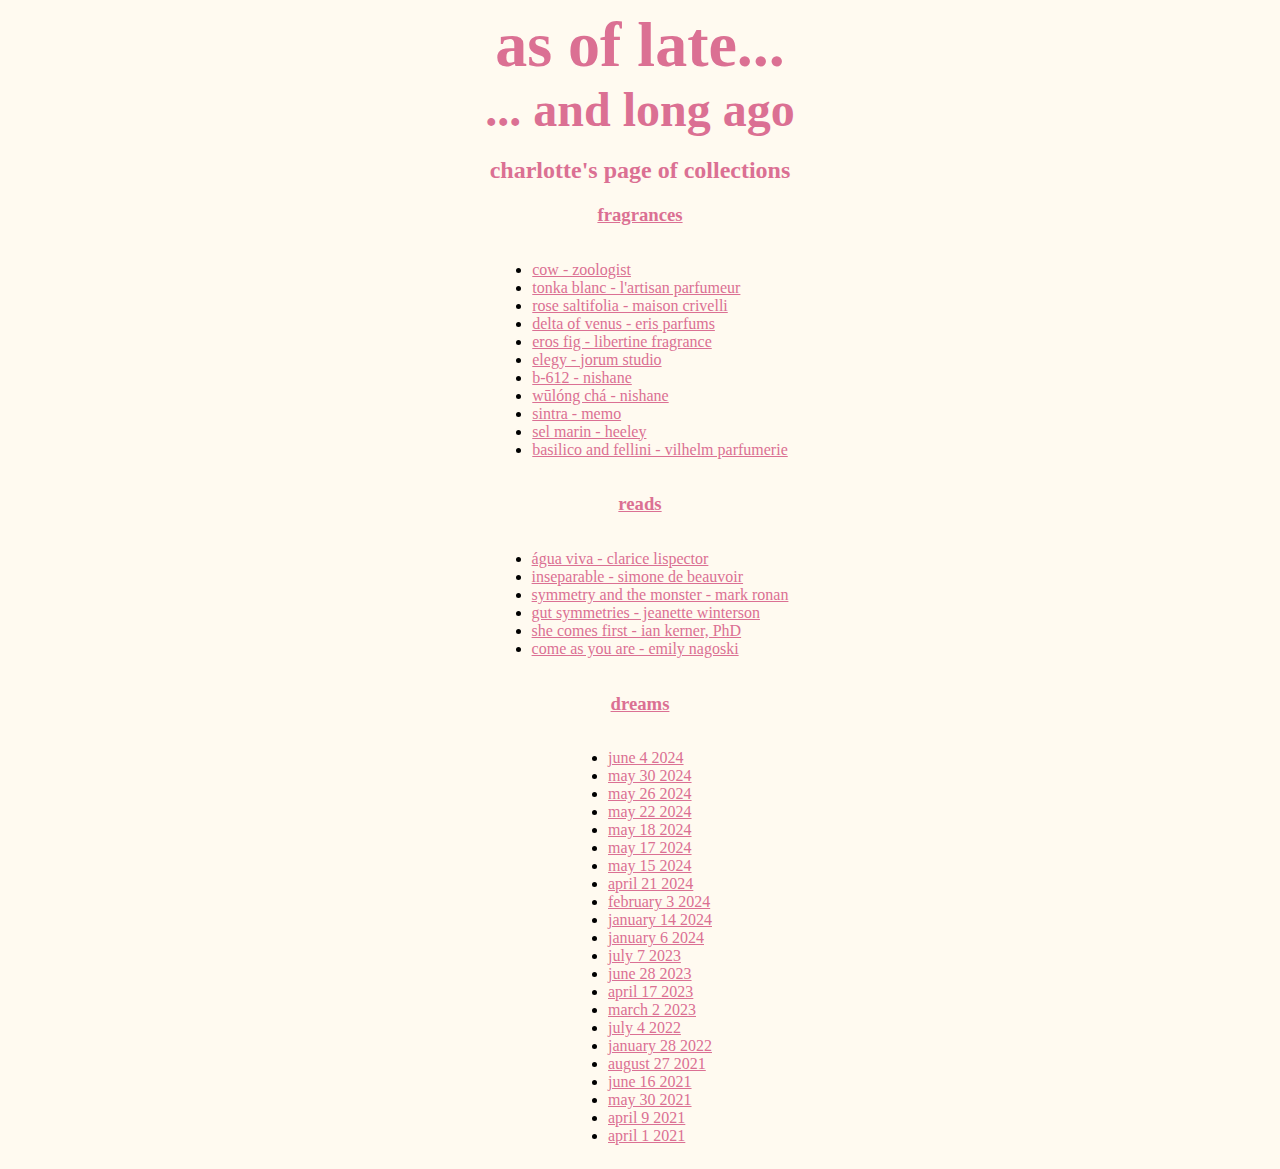
<file: index.html>
<!DOCTYPE html>

<html>
    <head>
        <title>Charlotte as of late</title>
        <link rel="stylesheet" href="charlottestyle.css">
    </head>
    <body>

        <h1>as of late...</h1>
        <h1 class="andlongago">
            ... and long ago
        </h1>
        <h2>charlotte's page of collections</h2>
        <h3><a href="char_frag.html">fragrances</a></h3>
        <div class="list-cont">
        <ul class="mylist">
            <li><a href="char_frag.html#zoologist_cow">cow - zoologist</a></li>
            <li><a href="char_frag.html#lartisanparfumeur_tb">tonka blanc - l'artisan parfumeur</a></li>
            <li><a href="char_frag.html#mcrivelli_rs">rose saltifolia - maison crivelli</a></li>
            <li><a href="char_frag.html#eris_deltaofvenus">delta of venus - eris parfums</a></li>
            <li><a href="char_frag.html#libertine_erosfig">eros fig - libertine fragrance</a></li>
            <li><a href="char_frag.html#jorum_elegy">elegy - jorum studio</a></li>
            <li><a href="char_frag.html#nishane_b612">b-612 - nishane</a></li>
            <li><a href="char_frag.html#nishane_wulongcha">wūlóng chá - nishane</a></li>
            <li><a href="char_frag.html#memo_sintra">sintra - memo</a></li>
            <li><a href="char_frag.html#heeley_selmarin">sel marin - heeley</a></li>
            <li><a href="char_frag.html#vilhelm_basilicoandfellini">basilico and fellini - vilhelm parfumerie</a></li>
        </ul>
        </div>

        <h3><a href="char_books.html">reads</a></h3>

        <div class="list-cont">
            <ul class="mylist">
                <li><a href="char_books.html#agua_viva">água viva - clarice lispector</a></li>
                <li><a href="char_books.html#inseparable">inseparable - simone de beauvoir</a></li>
                <li><a href="char_books.html#symmetry_and_the_monster">symmetry and the monster - mark ronan</a></li>
                <li><a href="char_books.html#gut_symmetries">gut symmetries - jeanette winterson</a></li>
                <li><a href="char_books.html#she_comes_first">she comes first - ian kerner, PhD</a></li>
                <li><a href="char_books.html#come_as_you_are">come as you are - emily nagoski</a></li>
            </ul>
        </div>

        <h3><a href="char_dreams.html">dreams</a></h3>

        <div class="list-cont">
            <ul class="mylist">
                <li><a href="char_dreams.html#june4_2024">june 4 2024</a></li>
                <li><a href="char_dreams.html#may30_2024">may 30 2024</a></li>
                <li><a href="char_dreams.html#may26_2024">may 26 2024</a></li>
                <li><a href="char_dreams.html#may22_2024">may 22 2024</a></li>
                <li><a href="char_dreams.html#may18_2024">may 18 2024</a></li>
                <li><a href="char_dreams.html#may17_2024">may 17 2024</a></li>
                <li><a href="char_dreams.html#may15_2024">may 15 2024</a></li>
                <li><a href="char_dreams.html#apr21_2024">april 21 2024</a></li>
                <li><a href="char_dreams.html#feb3_2024">february 3 2024</a></li>
                <li><a href="char_dreams.html#jan14_2024">january 14 2024</a></li>
                <li><a href="char_dreams.html#jan6_2024">january 6 2024</a></li>
                <li><a href="char_dreams.html#july7_2023">july 7 2023</a></li>
                <li><a href="char_dreams.html#june28_2023">june 28 2023</a></li>
                <li><a href="char_dreams.html#apr17_2023">april 17 2023</a></li>
                <li><a href="char_dreams.html#march2_2023">march 2 2023</a></li>
                <li><a href="char_dreams.html#july4_2022">july 4 2022</a></li>
                <li><a href="char_dreams.html#jan28_2022">january 28 2022</a></li>
                <li><a href="char_dreams.html#aug27_2021">august 27 2021</a></li>
                <li><a href="char_dreams.html#june16_2021">june 16 2021</a></li>
                <li><a href="char_dreams.html#may30_2021">may 30 2021</a></li>
                <li><a href="char_dreams.html#apr9_2021">april 9 2021</a></li>
                <li><a href="char_dreams.html#apr1_2021">april 1 2021</a></li>
            </ul>
        </div>

    </body>
</html>
</file>
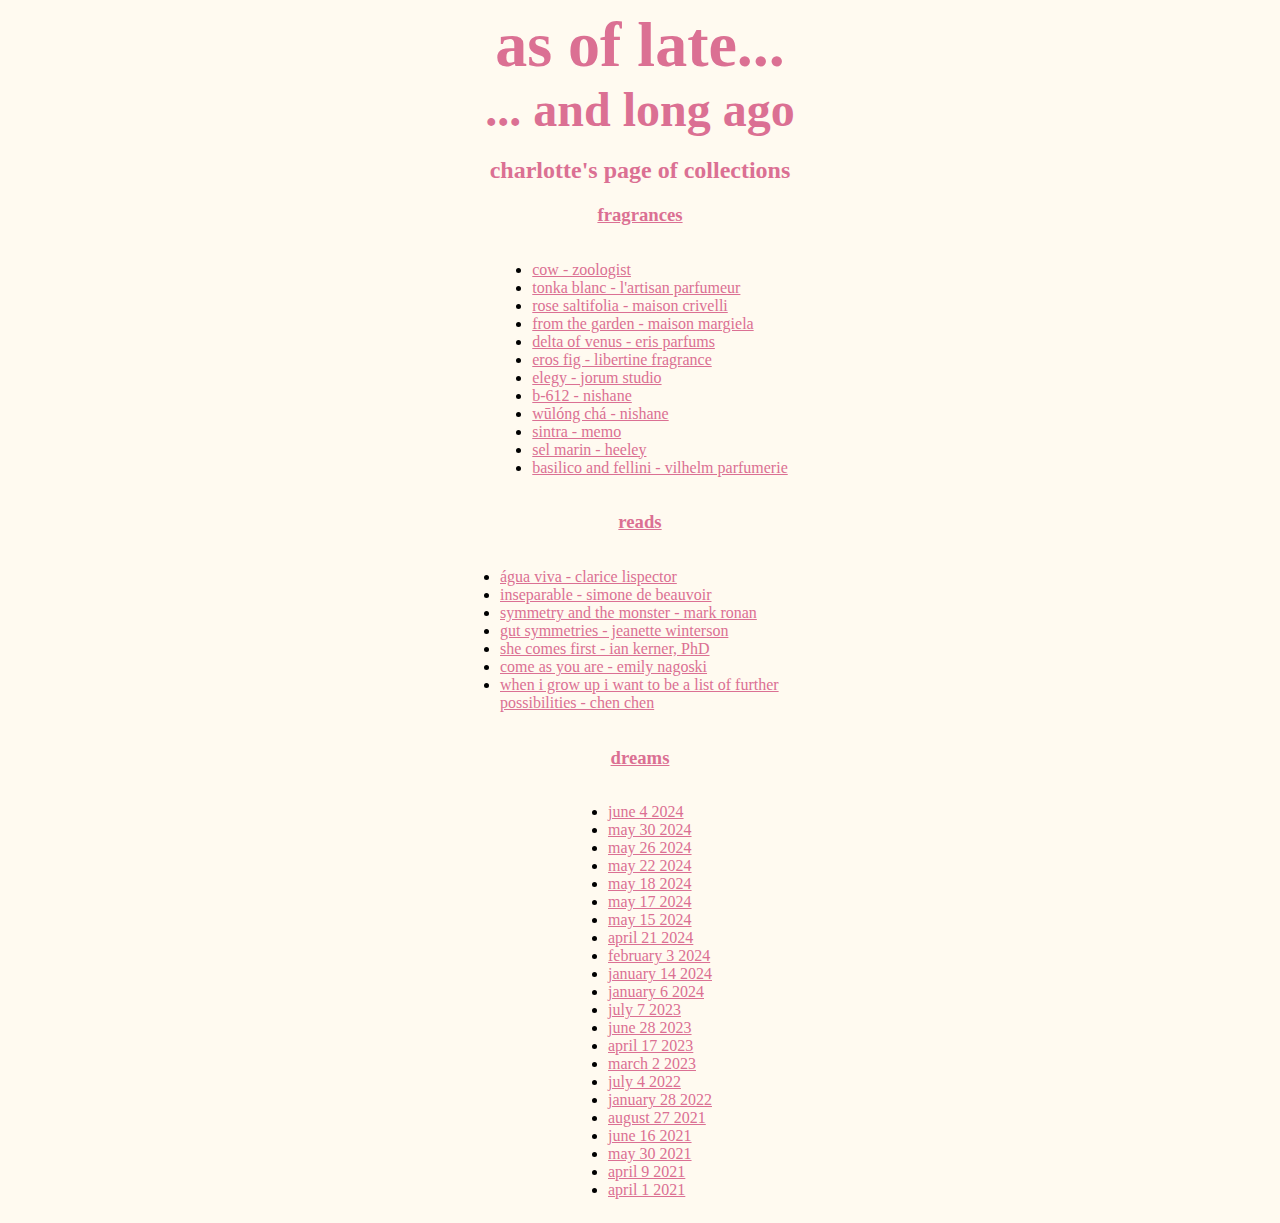
<file: char.html>
<!DOCTYPE html>

<html>
    <head>
        <title>charlotte's collections</title>
        <link rel="stylesheet" href="charlottestyle.css">
    </head>
    <body>

        <h1>as of late...</h1>
        <h1 class="andlongago">
            ... and long ago
        </h1>
        <h2>charlotte's page of collections</h2>
        <h3><a href="char_frag.html">fragrances</a></h3>
        <div class="list-cont">
        <ul class="mylist">
            <li><a href="char_frag.html#zoologist_cow">cow - zoologist</a></li>
            <li><a href="char_frag.html#lartisanparfumeur_tb">tonka blanc - l'artisan parfumeur</a></li>
            <li><a href="char_frag.html#mcrivelli_rs">rose saltifolia - maison crivelli</a></li>
            <li><a href="char_frag.html#mm_fromthegarden">from the garden - maison margiela</a></li>
            <li><a href="char_frag.html#eris_deltaofvenus">delta of venus - eris parfums</a></li>
            <li><a href="char_frag.html#libertine_erosfig">eros fig - libertine fragrance</a></li>
            <li><a href="char_frag.html#jorum_elegy">elegy - jorum studio</a></li>
            <li><a href="char_frag.html#nishane_b612">b-612 - nishane</a></li>
            <li><a href="char_frag.html#nishane_wulongcha">wūlóng chá - nishane</a></li>
            <li><a href="char_frag.html#memo_sintra">sintra - memo</a></li>
            <li><a href="char_frag.html#heeley_selmarin">sel marin - heeley</a></li>
            <li><a href="char_frag.html#vilhelm_basilicoandfellini">basilico and fellini - vilhelm parfumerie</a></li>
        </ul>
        </div>

        <h3><a href="char_books.html">reads</a></h3>

        <div class="list-cont">
            <ul class="mylist">
                <li><a href="char_books.html#agua_viva">água viva - clarice lispector</a></li>
                <li><a href="char_books.html#inseparable">inseparable - simone de beauvoir</a></li>
                <li><a href="char_books.html#symmetry_and_the_monster">symmetry and the monster - mark ronan</a></li>
                <li><a href="char_books.html#gut_symmetries">gut symmetries - jeanette winterson</a></li>
                <li><a href="char_books.html#she_comes_first">she comes first - ian kerner, PhD</a></li>
                <li><a href="char_books.html#come_as_you_are">come as you are - emily nagoski</a></li>
                <li><a href="char_books.html#when_i_grow_up">when i grow up i want to be a list of further possibilities - chen chen</a></li>
            </ul>
        </div>

        <h3><a href="char_dreams.html">dreams</a></h3>

        <div class="list-cont">
            <ul class="mylist">
                <li><a href="char_dreams.html#june4_2024">june 4 2024</a></li>
                <li><a href="char_dreams.html#may30_2024">may 30 2024</a></li>
                <li><a href="char_dreams.html#may26_2024">may 26 2024</a></li>
                <li><a href="char_dreams.html#may22_2024">may 22 2024</a></li>
                <li><a href="char_dreams.html#may18_2024">may 18 2024</a></li>
                <li><a href="char_dreams.html#may17_2024">may 17 2024</a></li>
                <li><a href="char_dreams.html#may15_2024">may 15 2024</a></li>
                <li><a href="char_dreams.html#apr21_2024">april 21 2024</a></li>
                <li><a href="char_dreams.html#feb3_2024">february 3 2024</a></li>
                <li><a href="char_dreams.html#jan14_2024">january 14 2024</a></li>
                <li><a href="char_dreams.html#jan6_2024">january 6 2024</a></li>
                <li><a href="char_dreams.html#july7_2023">july 7 2023</a></li>
                <li><a href="char_dreams.html#june28_2023">june 28 2023</a></li>
                <li><a href="char_dreams.html#apr17_2023">april 17 2023</a></li>
                <li><a href="char_dreams.html#march2_2023">march 2 2023</a></li>
                <li><a href="char_dreams.html#july4_2022">july 4 2022</a></li>
                <li><a href="char_dreams.html#jan28_2022">january 28 2022</a></li>
                <li><a href="char_dreams.html#aug27_2021">august 27 2021</a></li>
                <li><a href="char_dreams.html#june16_2021">june 16 2021</a></li>
                <li><a href="char_dreams.html#may30_2021">may 30 2021</a></li>
                <li><a href="char_dreams.html#apr9_2021">april 9 2021</a></li>
                <li><a href="char_dreams.html#apr1_2021">april 1 2021</a></li>
            </ul>
        </div>

    </body>
</html>
</file>
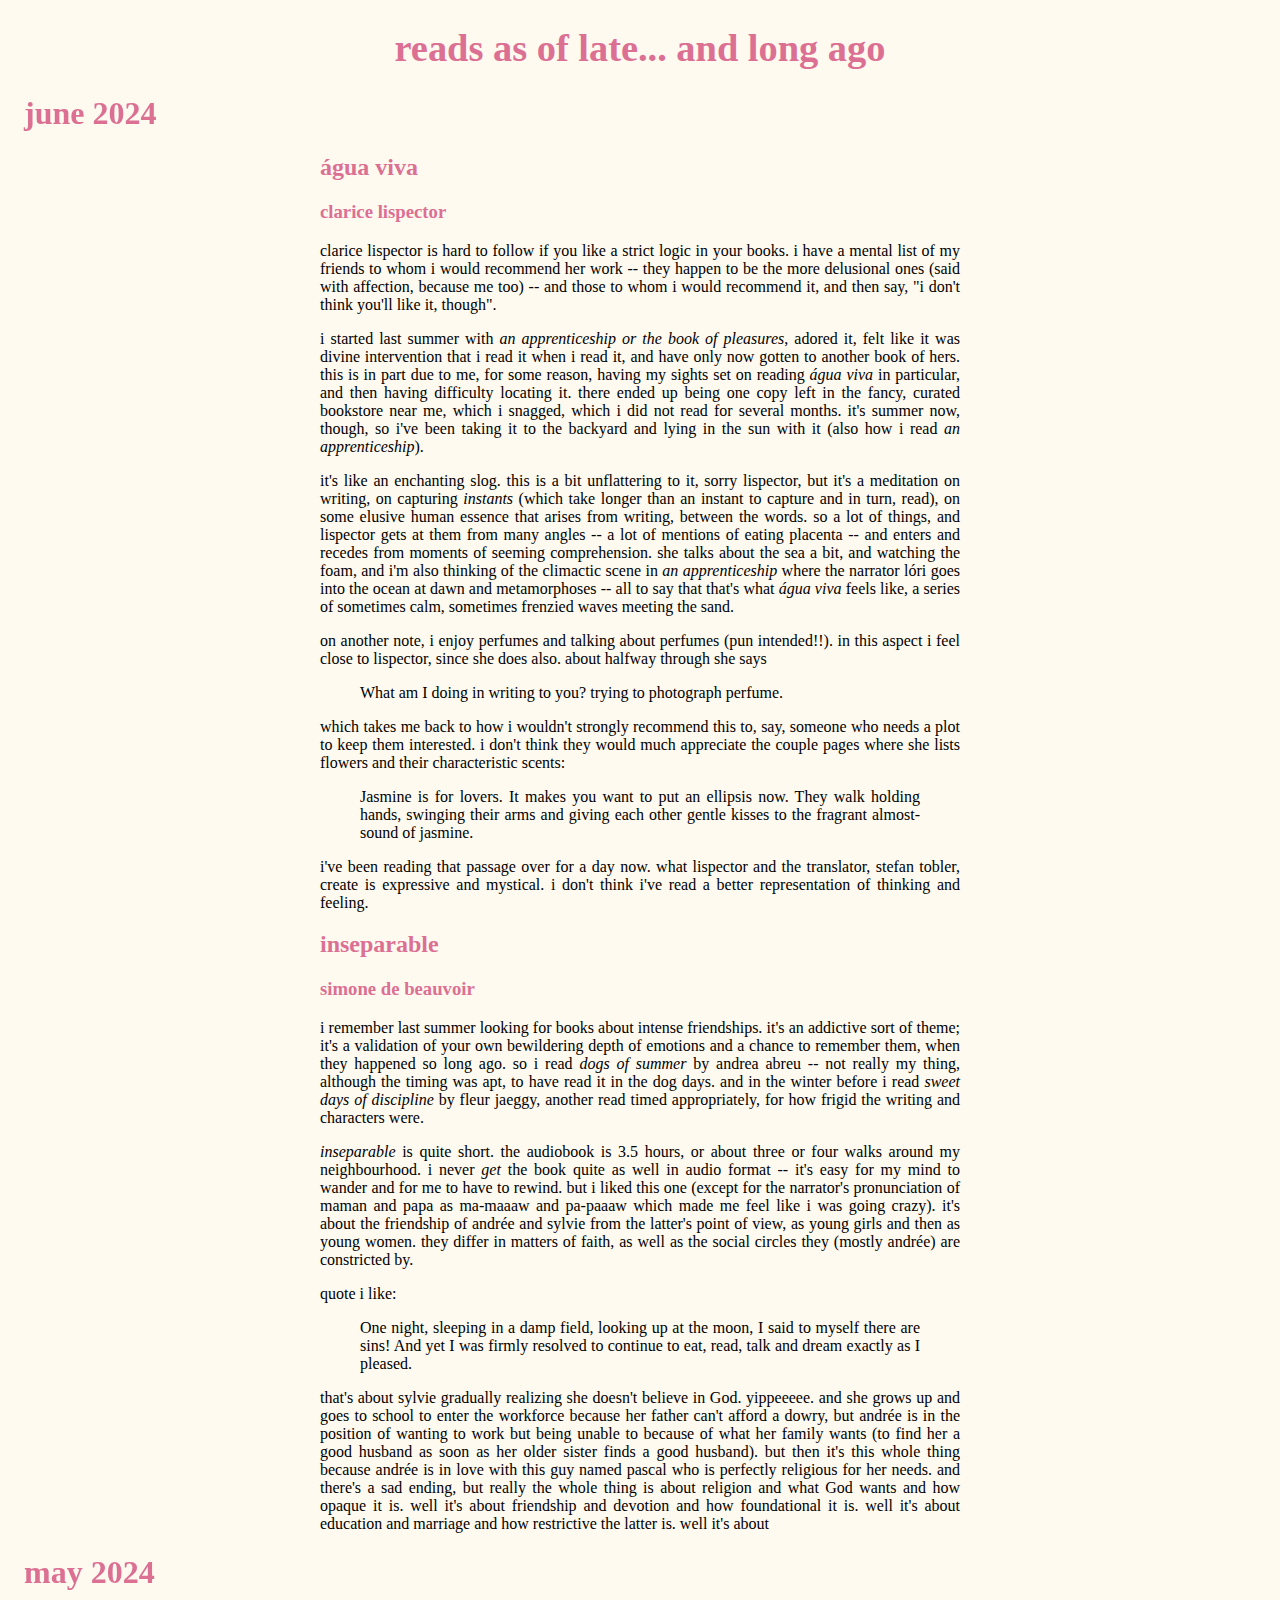
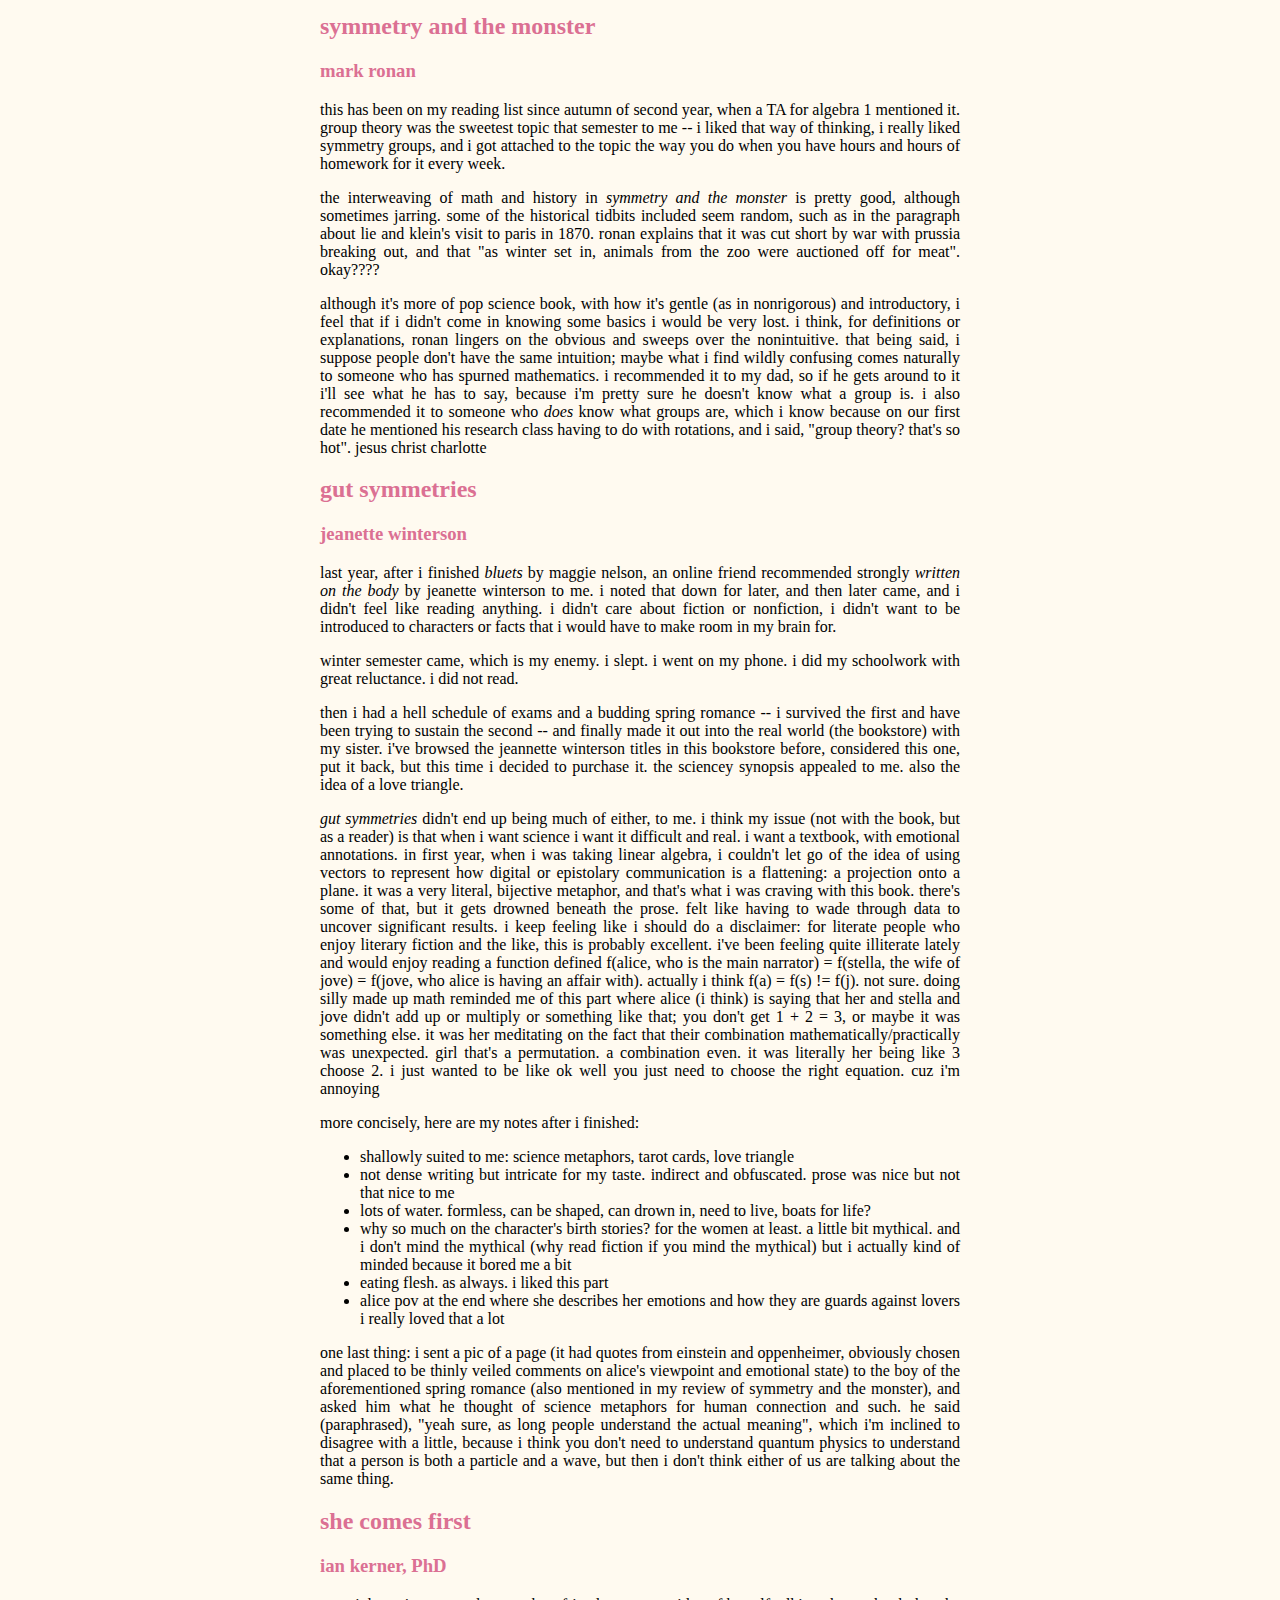
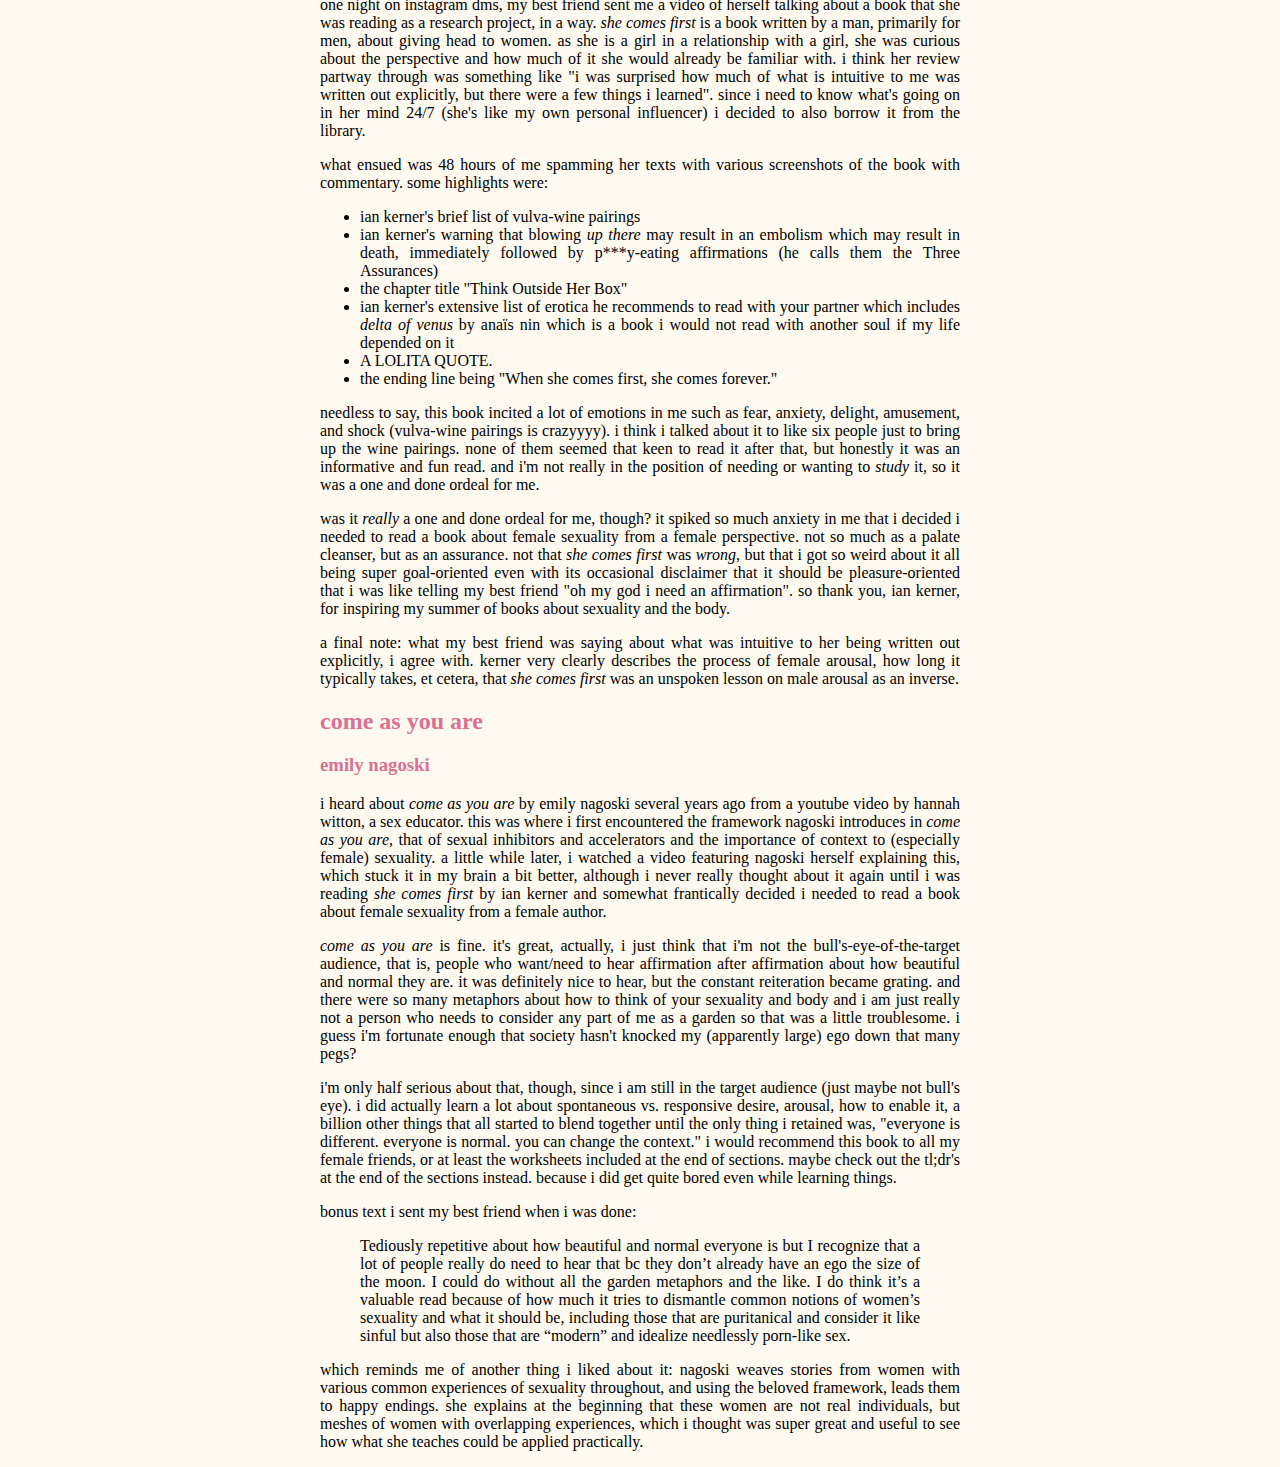
<file: char_books.html>
<!DOCTYPE html>
<html lang="en">
  <head>
    <meta charset="utf-8">
    <title>Char's reads as of late</title>
    <link rel="stylesheet" href="char_review.css">
  </head>
</html>

<div class="page_header">
    <h1><a href="index.html"> reads as of late... and long ago</a></h1>
</div>

<div class="content">
<header class="header">
    <h1>june 2024</h1>
</header>

<div id="agua_viva" class="review">
    <h2 class="title">água viva</h2>
    <h3 class="author">clarice lispector</h3>
    <p>clarice lispector is hard to follow if you like a strict logic in your books. i have a mental list of my friends to whom i would recommend her work -- they happen to be the more delusional ones (said with affection, because me too) -- and those to whom i would recommend it, and then say, "i don't think you'll like it, though".</p>
    <p>i started last summer with <i>an apprenticeship or the book of pleasures</i>, adored it, felt like it was divine intervention that i read it when i read it, and have only now gotten to another book of hers. this is in part due to me, for some reason, having my sights set on reading <i>água viva</i> in particular, and then having difficulty locating it. there ended up being one copy left in the fancy, curated bookstore near me, which i snagged, which i did not read for several months. it's summer now, though, so i've been taking it to the backyard and lying in the sun with it (also how i read <i>an apprenticeship</i>).</p>
    <p>it's like an enchanting slog. this is a bit unflattering to it, sorry lispector, but it's a meditation on writing, on capturing <i>instants</i> (which take longer than an instant to capture and in turn, read), on some elusive human essence that arises from writing, between the words. so a lot of things, and lispector gets at them from many angles -- a lot of mentions of eating placenta -- and enters and recedes from moments of seeming comprehension. she talks about the sea a bit, and watching the foam, and i'm also thinking of the climactic scene in <i>an apprenticeship</i> where the narrator lóri goes into the ocean at dawn and metamorphoses -- all to say that that's what <i>água viva</i> feels like, a series of sometimes calm, sometimes frenzied waves meeting the sand.</p>

    <p>on another note, i enjoy perfumes and talking about perfumes (pun intended!!). in this aspect i feel close to lispector, since she does also. about halfway through she says <blockquote>What am I doing in writing to you? trying to photograph perfume.</blockquote> which takes me back to how i wouldn't strongly recommend this to, say, someone who needs a plot to keep them interested. i don't think they would much appreciate the couple pages where she lists flowers and their characteristic scents:
    <blockquote>Jasmine is for lovers. It makes you want to put an ellipsis now. They walk holding hands, swinging their arms and giving each other gentle kisses to the fragrant almost-sound of jasmine.</blockquote>
    i've been reading that passage over for a day now. what lispector and the translator, stefan tobler, create is expressive and mystical. i don't think i've read a better representation of thinking and feeling. 
</p>
</div>

<div id="inseparable" class="review">
    <h2 class="title">inseparable</h2>
    <h3 class="author">simone de beauvoir</h3>
    <p>i remember last summer looking for books about intense friendships. it's an addictive sort of theme; it's a validation of your own bewildering depth of emotions and a chance to remember them, when they happened so long ago. so i read <i>dogs of summer</i> by andrea abreu -- not really my thing, although the timing was apt, to have read it in the dog days. and in the winter before i read <i>sweet days of discipline</i> by fleur jaeggy, another read timed appropriately, for how frigid the writing and characters were.</p>
    <p><i>inseparable</i> is quite short. the audiobook is 3.5 hours, or about three or four walks around my neighbourhood. i never <i>get</i> the book quite as well in audio format -- it's easy for my mind to wander and for me to have to rewind. but i liked this one (except for the narrator's pronunciation of maman and papa as ma-maaaw and pa-paaaw which made me feel like i was going crazy). it's about the friendship of andrée and sylvie from the latter's point of view, as young girls and then as young women. they differ in matters of faith, as well as the social circles they (mostly andrée) are constricted by.</p>
    <p>quote i like:
        <blockquote>One night, sleeping in a damp field, looking up at the moon, I said to myself there are sins! And yet I was firmly resolved to continue to eat, read, talk and dream exactly as I pleased.</blockquote>
    that's about sylvie gradually realizing she doesn't believe in God. yippeeeee. and she grows up and goes to school to enter the workforce because her father can't afford a dowry, but andrée is in the position of wanting to work but being unable to because of what her family wants (to find her a good husband as soon as her older sister finds a good husband). but then it's this whole thing because andrée is in love with this guy named pascal who is perfectly religious for her needs. and there's a sad ending, but really the whole thing is about religion and what God wants and how opaque it is. well it's about friendship and devotion and how foundational it is. well it's about education and marriage and how restrictive the latter is. well it's about
    </p>
</div>

</div>

<div class="content">
<header class="header">
    <h1>may 2024</h1>
</header>

<div id="symmetry_and_the_monster" class="review">
    <h2 class="title">symmetry and the monster</h2>
    <h3 class="author">mark ronan</h3>
    <p>this has been on my reading list since autumn of second year, when a TA for algebra 1 mentioned it. group theory was the sweetest topic that semester to me -- i liked that way of thinking, i really liked symmetry groups, and i got attached to the topic the way you do when you have hours and hours of homework for it every week.
    </p>
    
    <p>
    the interweaving of math and history in <i>symmetry and the monster</i> is pretty good, although sometimes jarring. some of the historical tidbits included seem random, such as in the paragraph about lie and klein's visit to paris in 1870. ronan explains that it was cut short by war with prussia breaking out, and that "as winter set in, animals from the zoo were auctioned off for meat". okay???? 
    </p>
    
    <p>
    although it's more of pop science book, with how it's gentle (as in nonrigorous) and introductory, i feel that if i didn't come in knowing some basics i would be very lost. i think, for definitions or explanations, ronan lingers on the obvious and sweeps over the nonintuitive. that being said, i suppose people don't have the same intuition; maybe what i find wildly confusing comes naturally to someone who has spurned mathematics. i recommended it to my dad, so if he gets around to it i'll see what he has to say, because i'm pretty sure he doesn't know what a group is. i also recommended it to someone who <i>does</i> know what groups are, which i know because on our first date he mentioned his research class having to do with rotations, and i said, "group theory? that's so hot". jesus christ charlotte
    </p>
</div>

<div id="gut_symmetries" class="review">
    <h2 class="title">gut symmetries</h2>
    <h3 class="author">jeanette winterson</h3>
    <p>last year, after i finished <i>bluets</i> by maggie nelson, an online friend recommended strongly <i>written on the body</i> by jeanette winterson to me. i noted that down for later, and then later came, and i didn't feel like reading anything. i didn't care about fiction or nonfiction, i didn't want to be introduced to characters or facts that i would have to make room in my brain for.</p>

    <p>winter semester came, which is my enemy. i slept. i went on my phone. i did my schoolwork with great reluctance. i did not read.</p>

    <p>then i had a hell schedule of exams and a budding spring romance -- i survived the first and have been trying to sustain the second -- and finally made it out into the real world (the bookstore) with my sister. i've browsed the jeannette winterson titles in this bookstore before, considered this one, put it back, but this time i decided to purchase it. the sciencey synopsis appealed to me. also the idea of a love triangle.</p>

    <p><i>gut symmetries</i> didn't end up being much of either, to me. i think my issue (not with the book, but as a reader) is that when i want science i want it difficult and real. i want a textbook, with emotional annotations. in first year, when i was taking linear algebra, i couldn't let go of the idea of using vectors to represent how digital or epistolary communication is a flattening: a projection onto a plane. it was a very literal, bijective metaphor, and that's what i was craving with this book. there's some of that, but it gets drowned beneath the prose. felt like having to wade through data to uncover significant results. i keep feeling like i should do a disclaimer: for literate people who enjoy literary fiction and the like, this is probably excellent. i've been feeling quite illiterate lately and would enjoy reading a function defined f(alice, who is the main narrator) = f(stella, the wife of jove) = f(jove, who alice is having an affair with). actually i think f(a) = f(s) != f(j). not sure. doing silly made up math reminded me of this part where alice (i think) is saying that her and stella and jove didn't add up or multiply or something like that; you don't get 1 + 2 = 3, or maybe it was something else. it was her meditating on the fact that their combination mathematically/practically was unexpected. girl that's a permutation. a combination even. it was literally her being like 3 choose 2. i just wanted to be like ok well you just need to choose the right equation. cuz i'm annoying</p>

    <p>more concisely, here are my notes after i finished:</p>
    <ul>
        <li>shallowly suited to me: science metaphors, tarot cards, love triangle</li>
        <li>not dense writing but intricate for my taste. indirect and obfuscated. prose was nice but not that nice to me</li>
        <li>lots of water. formless, can be shaped, can drown in, need to live, boats for life?</li>
        <li>why so much on the character's birth stories? for the women at least. a little bit mythical. and i don't mind the mythical (why read fiction if you mind the mythical) but i actually kind of minded because it bored me a bit</li>
        <li>eating flesh. as always. i liked this part</li>
        <li>alice pov at the end where she describes her emotions and how they are guards against lovers i really loved that a lot</li>
    </ul>

    <p>one last thing: i sent a pic of a page (it had quotes from einstein and oppenheimer, obviously chosen and placed to be thinly veiled comments on alice's viewpoint and emotional state) to the boy of the aforementioned spring romance (also mentioned in my review of symmetry and the monster), and asked him what he thought of science metaphors for human connection and such. he said (paraphrased), "yeah sure, as long people understand the actual meaning", which i'm inclined to disagree with a little, because i think you don't need to understand quantum physics to understand that a person is both a particle and a wave, but then i don't think either of us are talking about the same thing.</p>

</div>


<div id="she_comes_first" class="review">
    <h2 class="title">she comes first</h2>
    <h3 class="author">ian kerner, PhD</h3>
    <p>one night on instagram dms, my best friend sent me a video of herself talking about a book that she was reading as a research project, in a way. <i>she comes first</i> is a book written by a man, primarily for men, about giving head to women. as she is a girl in a relationship with a girl, she was curious about the perspective and how much of it she would already be familiar with. i think her review partway through was something like "i was surprised how much of what is intuitive to me was written out explicitly, but there were a few things i learned". since i need to know what's going on in her mind 24/7 (she's like my own personal influencer) i decided to also borrow it from the library.</p>
    <p>what ensued was 48 hours of me spamming her texts with various screenshots of the book with commentary. some highlights were:
        <ul>
            <li>ian kerner's brief list of vulva-wine pairings</li>
            <li>ian kerner's warning that blowing <i>up there</i> may result in an embolism which may result in death, immediately followed by p***y-eating affirmations (he calls them the Three Assurances)</li>
            <li>the chapter title "Think Outside Her Box"</li>
            <li>ian kerner's extensive list of erotica he recommends to read with your partner which includes <i>delta of venus</i> by anaïs nin which is a book i would not read with another soul if my life depended on it</li>
            <li>A LOLITA QUOTE.</li>
            <li>the ending line being "When she comes first, she comes forever."</li>
        </ul>
    needless to say, this book incited a lot of emotions in me such as fear, anxiety, delight, amusement, and shock (vulva-wine pairings is crazyyyy). i think i talked about it to like six people just to bring up the wine pairings. none of them seemed that keen to read it after that, but honestly it was an informative and fun read. and i'm not really in the position of needing or wanting to <i>study</i> it, so it was a one and done ordeal for me.
    </p>
    <p>was it <i>really</i> a one and done ordeal for me, though? it spiked so much anxiety in me that i decided i needed to read a book about female sexuality from a female perspective. not so much as a palate cleanser, but as an assurance. not that <i>she comes first</i> was <i>wrong</i>, but that i got so weird about it all being super goal-oriented even with its occasional disclaimer that it should be pleasure-oriented that i was like telling my best friend "oh my god i need an affirmation". so thank you, ian kerner, for inspiring my summer of books about sexuality and the body. 
    </p>
    <p>a final note: what my best friend was saying about what was intuitive to her being written out explicitly, i agree with. kerner very clearly describes the process of female arousal, how long it typically takes, et cetera, that <i>she comes first</i> was an unspoken lesson on male arousal as an inverse.</p>

<div id="come_as_you_are" class="review">
    <h2 class="title">come as you are</h2>
    <h3 class="author">emily nagoski</h3>
    <p>i heard about <i>come as you are</i> by emily nagoski several years ago from a youtube video by hannah witton, a sex educator. this was where i first encountered the framework nagoski introduces in <i>come as you are</i>, that of sexual inhibitors and accelerators and the importance of context to (especially female) sexuality. a little while later, i watched a video featuring nagoski herself explaining this, which stuck it in my brain a bit better, although i never really thought about it again until i was reading <i>she comes first</i> by ian kerner and somewhat frantically decided i needed to read a book about female sexuality from a female author.</p>
    <p><i>come as you are</i> is fine. it's great, actually, i just think that i'm not the bull's-eye-of-the-target audience, that is, people who want/need to hear affirmation after affirmation about how beautiful and normal they are. it was definitely nice to hear, but the constant reiteration became grating. and there were so many metaphors about how to think of your sexuality and body and i am just really not a person who needs to consider any part of me as a garden so that was a little troublesome. i guess i'm fortunate enough that society hasn't knocked my (apparently large) ego down that many pegs?</p>
    <p>i'm only half serious about that, though, since i am still in the target audience (just maybe not bull's eye). i did actually learn a lot about spontaneous vs. responsive desire, arousal, how to enable it, a billion other things that all started to blend together until the only thing i retained was, "everyone is different. everyone is normal. you can change the context." i would recommend this book to all my female friends, or at least the worksheets included at the end of sections. maybe check out the tl;dr's at the end of the sections instead. because i did get quite bored even while learning things.</p>
    <p>bonus text i sent my best friend when i was done:
        <blockquote>Tediously repetitive about how beautiful and normal everyone is but I recognize that a lot of people really do need to hear that bc they don’t already have an ego the size of the moon. I could do without all the garden metaphors and the like. I do think it’s a valuable read because of how much it tries to dismantle common notions of women’s sexuality and what it should be, including those that are puritanical and consider it like sinful but also those that are “modern” and idealize needlessly porn-like sex.</blockquote>
   which reminds me of another thing i liked about it: nagoski weaves stories from women with various common experiences of sexuality throughout, and using the beloved framework, leads them to happy endings. she explains at the beginning that these women are not real individuals, but meshes of women with overlapping experiences, which i thought was super great and useful to see how what she teaches could be applied practically.</p>
</div>

</div>
</file>
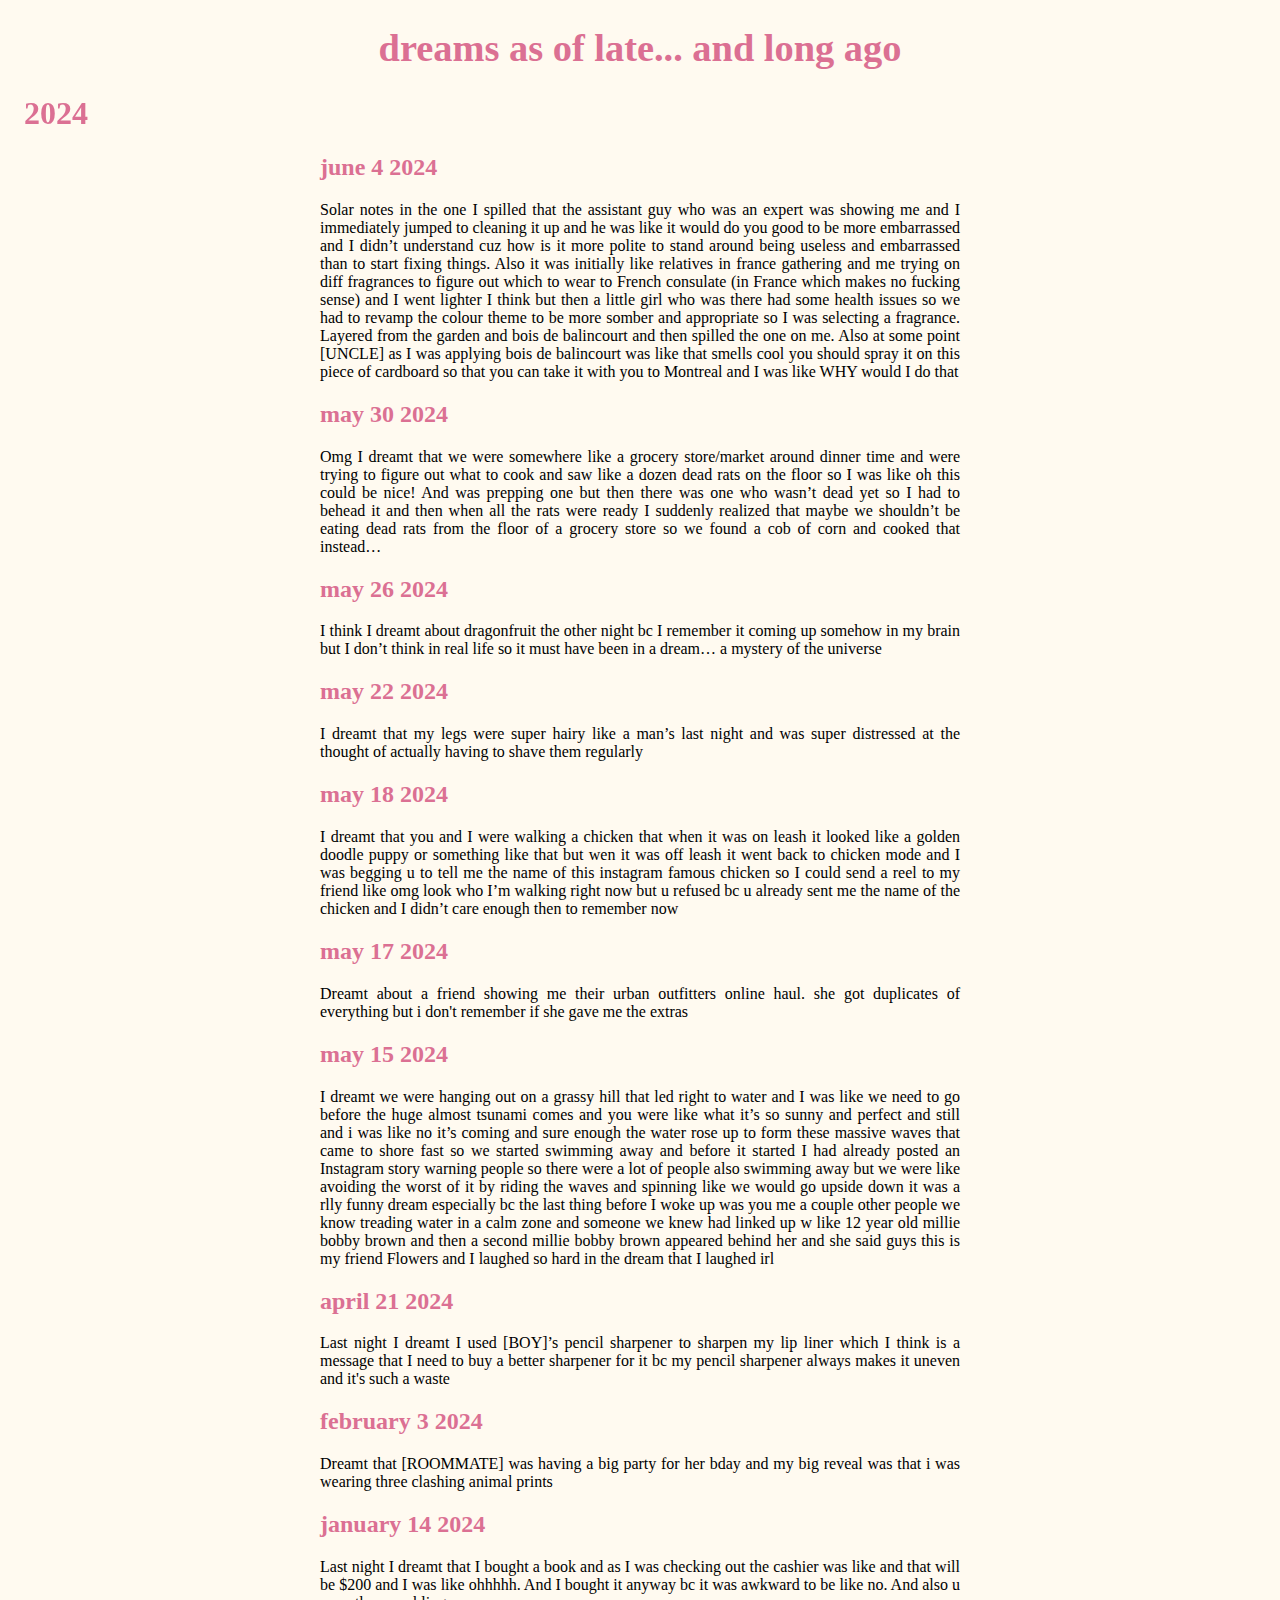
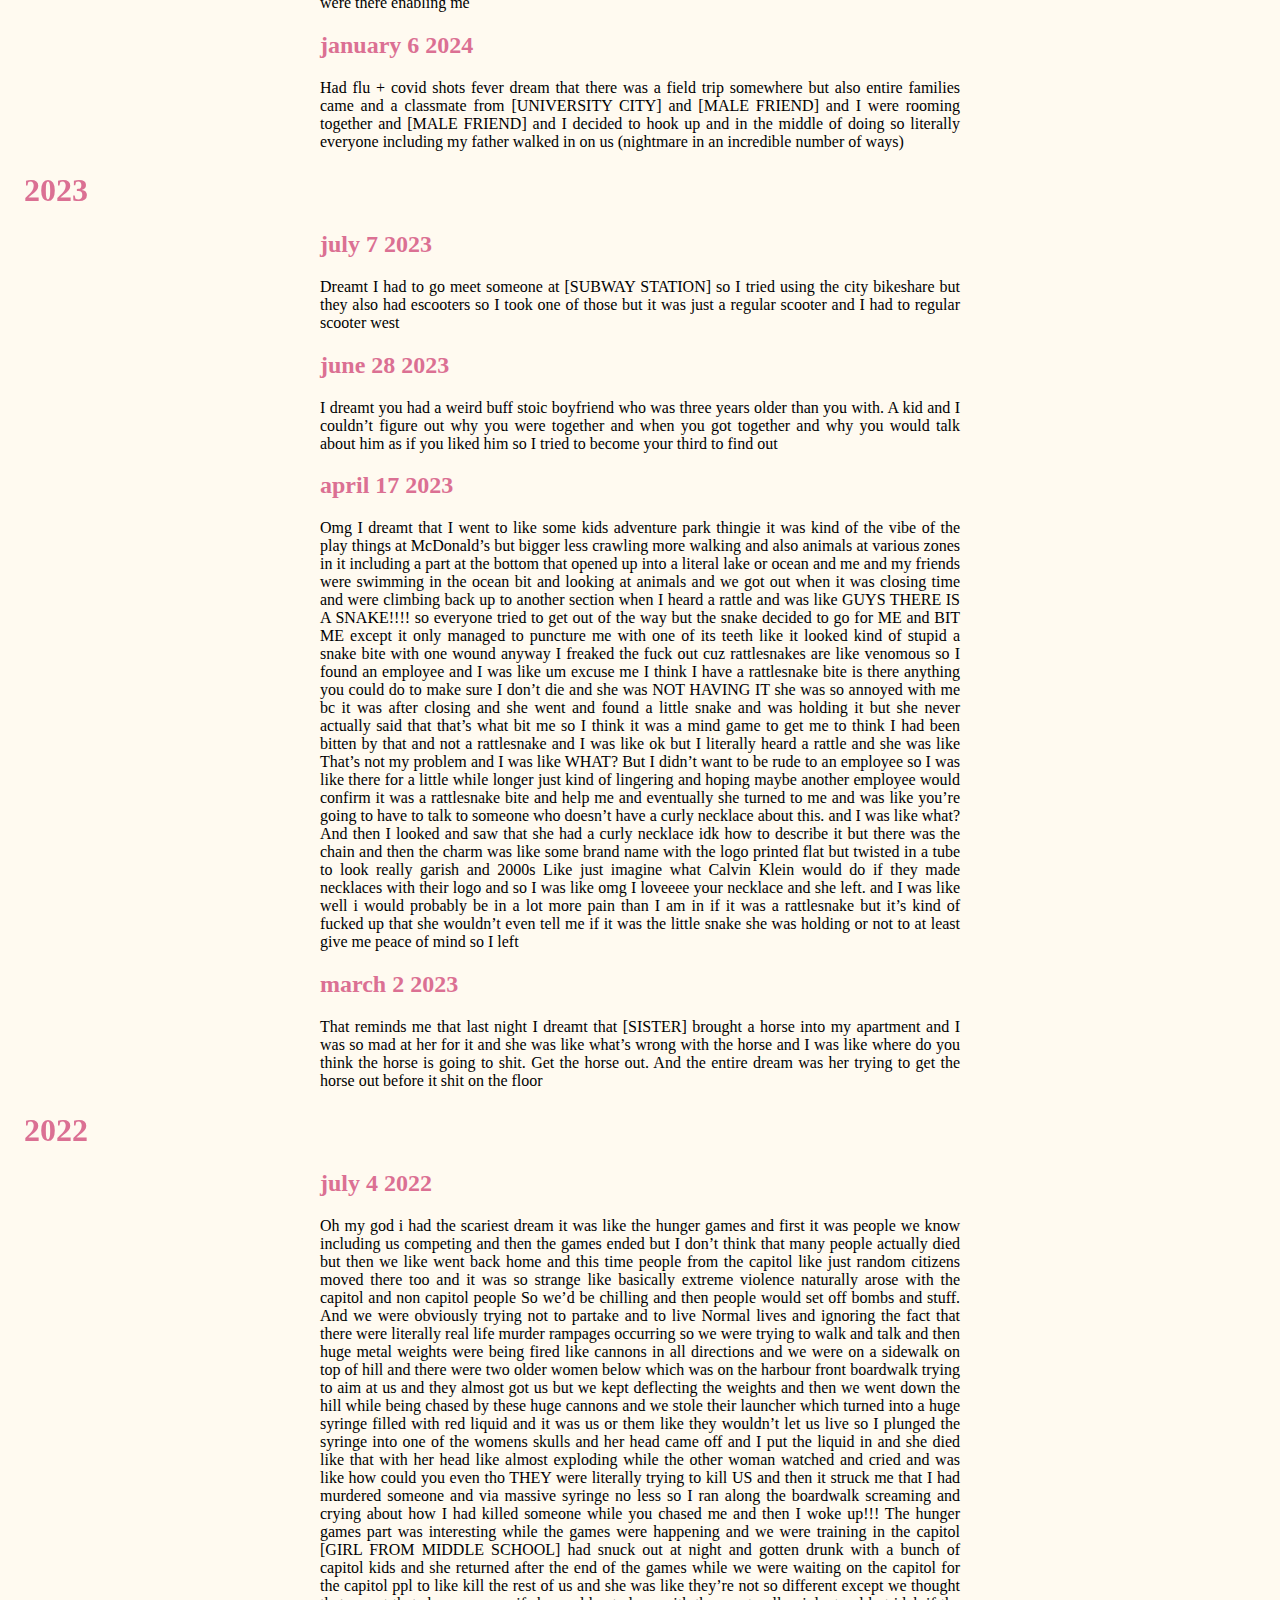
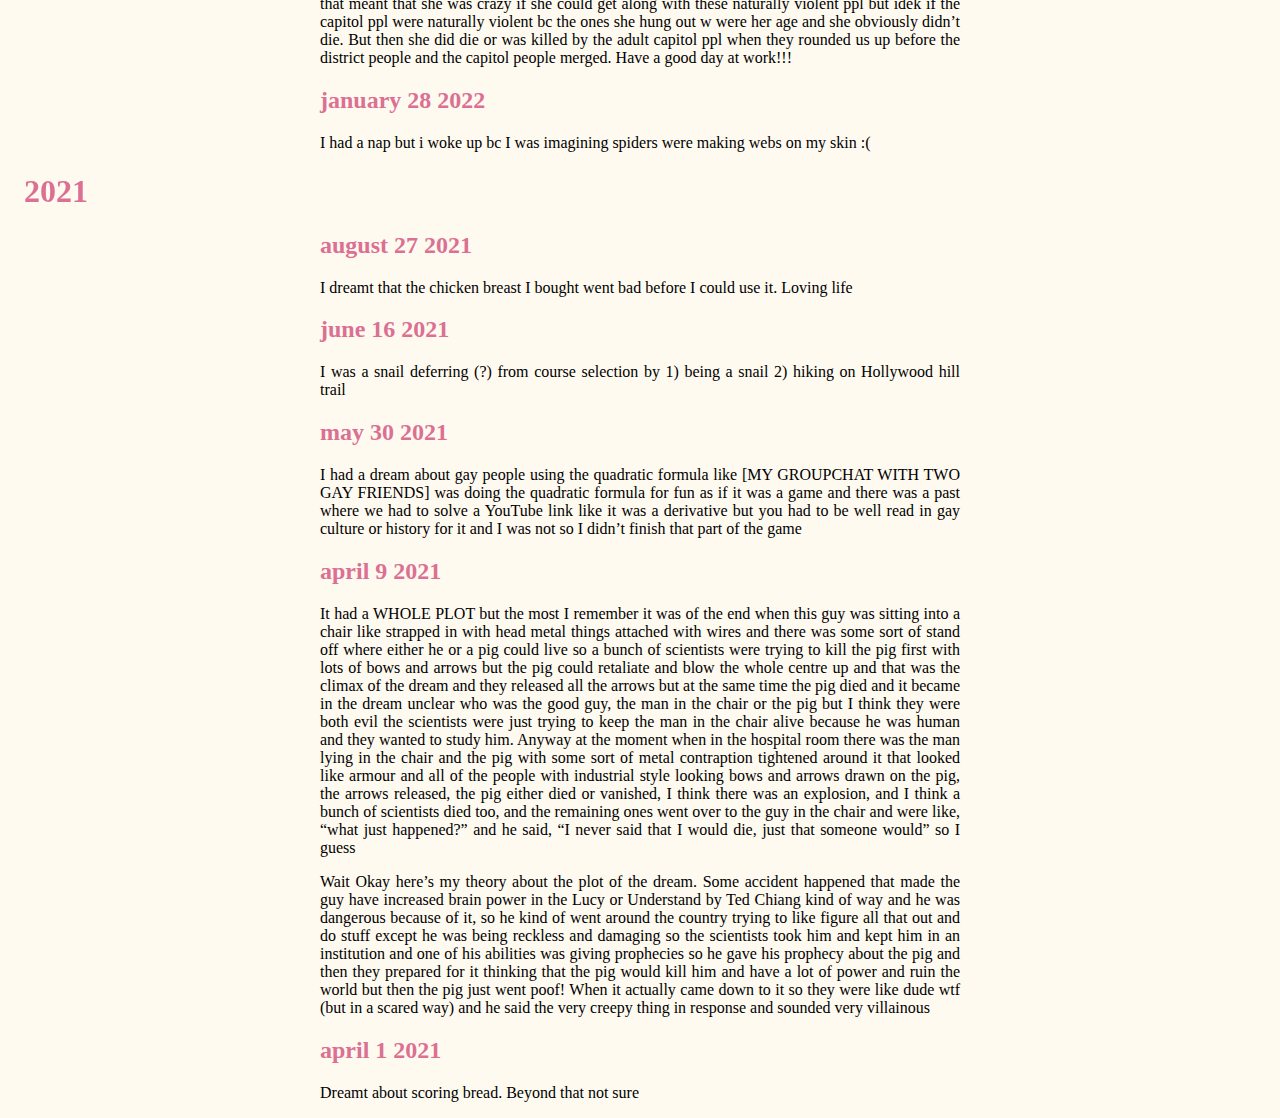
<file: char_dreams.html>
<!DOCTYPE html>
<html lang="en">
  <head>
    <meta charset="utf-8">
    <title>Char's dreams as of late</title>
    <link rel="stylesheet" href="char_review.css">
  </head>
</html>

<div class="page_header">
    <h1><a href="index.html">dreams as of late... and long ago</a></h1>
</div>

<div class="content">
    <header class="header">
        <h1>2024</h1>
    </header>

    <div id="june4_2024" class="review">
        <h2 class="title">june 4 2024</h2>
        <p>Solar notes in the one I spilled that the assistant guy who was an expert was showing me and I immediately jumped to cleaning it up and he was like it would do you good to be more embarrassed and I didn’t understand cuz how is it more polite to stand around being useless and embarrassed than to start fixing things. Also it was initially like relatives in france gathering and me trying on diff fragrances to figure out which to wear to French consulate (in France which makes no fucking sense) and I went lighter I think but then a little girl who was there had some health issues so we had to revamp the colour theme to be more somber and appropriate so I was selecting a fragrance. Layered from the garden and bois de balincourt and then spilled the one on me. Also at some point [UNCLE] as I was applying bois de balincourt was like that smells cool you should spray it on this piece of cardboard so that you can take it with you to Montreal and I was like WHY would I do that</p>


    </div>

    <div id="may30_2024" class="review">
        <h2 class="title">may 30 2024</h2>
        <p>Omg I dreamt that we were somewhere like a grocery store/market around dinner time and were trying to figure out what to cook and saw like a dozen dead rats on the floor so I was like oh this could be nice! And was prepping one but then there was one who wasn’t dead yet so I had to behead it and then when all the rats were ready I suddenly realized that maybe we shouldn’t be eating dead rats from the floor of a grocery store so we found a cob of corn and cooked that instead…</p>
    </div>

    <div id="may26_2024" class="review">
        <h2 class="title">may 26 2024</h2>
        <p>I think I dreamt about dragonfruit the other night bc I remember it coming up somehow in my brain but I don’t think in real life so it must have been in a dream… a mystery of the universe </p>
    </div>

    <div id="may22_2024" class="review">
        <h2 class="title">may 22 2024</h2>
        <p>I dreamt that my legs were super hairy like a man’s last night and was super distressed at the thought of actually having to shave them regularly </p>
    </div>

    <div id="may18_2024" class="review">
        <h2 class="title">may 18 2024</h2>
        <p>I dreamt that you and I were walking a chicken that when it was on leash it looked like a golden doodle puppy or something like that but wen it was off leash it went back to chicken mode and I was begging u to tell me the name of this instagram famous chicken so I could send a reel to my friend like omg look who I’m walking right now but u refused bc u already sent me the name of the chicken and I didn’t care enough then to remember now </p>
    </div>

    <div id="may17_2024" class="review">
        <h2 class="title">may 17 2024</h2>
        <p>Dreamt about a friend showing me their urban outfitters online haul. she got duplicates of everything but i don't remember if she gave me the extras</p>
    </div>

    <div id="may15_2024" class="review">
        <h2 class="title">may 15 2024</h2>
        <p>I dreamt we were hanging out on a grassy hill that led right to water and I was like we need to go before the huge almost tsunami comes and you were like what it’s so sunny and perfect and still and i was like no it’s coming and sure enough the water rose up to form these massive waves that came to shore fast so we started swimming away and before it started I had already posted an Instagram story warning people so there were a lot of people also swimming away but we were like avoiding the worst of it by riding the waves and spinning like we would go upside down it was a rlly funny dream especially bc the last thing before I woke up was you me a couple other people we know treading water in a calm zone and someone we knew had linked up w like 12 year old millie bobby brown and then a second millie bobby brown appeared behind her and she said guys this is my friend Flowers and I laughed so hard in the dream that I laughed irl</p>
    </div>

    <div id="apr21_2024" class="review">
        <h2 class="title">april 21 2024</h2>
        <p>Last night I dreamt I used [BOY]’s pencil sharpener to sharpen my lip liner which I think is a message that I need to buy a better sharpener for it bc my pencil sharpener always makes it uneven and it's such a waste</p>
    </div>

    <div id="feb3_2024" class="review">
        <h2 class="title">february 3 2024</h2>
        <p>Dreamt that [ROOMMATE] was having a big party for her bday and my big reveal was that i was wearing three clashing animal prints</p>
    </div>

    <div id="jan14_2024" class="review">
        <h2 class="title">january 14 2024</h2>
        <p>Last night I dreamt that I bought a book and as I was checking out the cashier was like and that will be $200 and I was like ohhhhh. And I bought it anyway bc it was awkward to be like no. And also u were there enabling me</p>
    </div>

    <div id="jan6_2024" class="review">
        <h2 class="title">january 6 2024</h2>
        <p>Had flu + covid shots fever dream that there was a field trip somewhere but also entire families came and a classmate from [UNIVERSITY CITY] and [MALE FRIEND] and I were rooming together and [MALE FRIEND] and I decided to hook up and in the middle of doing so literally everyone including my father walked in on us (nightmare in an incredible number of ways)</p>
    </div>
</div>


<div class="content">
    <header class="header">
        <h1>2023</h1>
    </header>

    <div id="july7_2023" class="review">
        <h2 class="title">july 7 2023</h2>
        <p>Dreamt I had to go meet someone at [SUBWAY STATION] so I tried using the city bikeshare but they also had escooters so I took one of those but it was just a regular scooter and I had to regular scooter west </p>
    </div>

    <div id="june28_2023" class="review">
        <h2 class="title">june 28 2023</h2>
        <p>I dreamt you had a weird buff stoic boyfriend who was three years older than you with. A kid and I couldn’t figure out why you were together and when you got together and why you would talk about him as if you liked him so I tried to become your third to find out</p>
    </div>

    <div id="apr17_2023" class="review">
        <h2 class="title">april 17 2023</h2>
        <p>Omg I dreamt that I went to like some kids adventure park thingie it was kind of the vibe of the play things at McDonald’s but bigger less crawling more walking and also animals at various zones in it including a part at the bottom that opened up into a literal lake or ocean and me and my friends were swimming in the ocean bit and looking at animals and we got out when it was closing time and were climbing back up to another section when I heard a rattle and was like GUYS THERE IS A SNAKE!!!! so everyone tried to get out of the way but the snake decided to go for ME and BIT ME except it only managed to puncture me with one of its teeth like it looked kind of stupid a snake bite with one wound anyway I freaked the fuck out cuz rattlesnakes are like venomous so I found an employee and I was like um excuse me I think I have a rattlesnake bite is there anything you could do to make sure I don’t die and she was NOT HAVING IT she was so annoyed with me bc it was after closing and she went and found a little snake and was holding it but she never actually said that that’s what bit me so I think it was a mind game to get me to think I had been bitten by that and not a rattlesnake and I was like ok but I literally heard a rattle and she was like That’s not my problem and I was like WHAT? But I didn’t want to be rude to an employee so I was like there for a little while longer just kind of lingering and hoping maybe another employee would confirm it was a rattlesnake bite and help me and eventually she turned to me and was like you’re going to have to talk to someone who doesn’t have a curly necklace about this. and I was like what? And then I looked and saw that she had a curly necklace idk how to describe it but there was the chain and then the charm was like some brand name with the logo printed flat but twisted in a tube to look really garish and 2000s Like just imagine what Calvin Klein would do if they made necklaces with their logo and so I was like omg I loveeee your necklace and she left. and I was like well i would probably be in a lot more pain than I am in if it was a rattlesnake but it’s kind of fucked up that she wouldn’t even tell me if it was the little snake she was holding or not to at least give me peace of mind so I left</p>
    </div>

    <div id="march2_2023" class="review">
        <h2 class="title">march 2 2023</h2>
        <p>That reminds me that last night I dreamt that [SISTER] brought a horse into my apartment and I was so mad at her for it and she was like what’s wrong with the horse and I was like where do you think the horse is going to shit. Get the horse out. And the entire dream was her trying to get the horse out before it shit on the floor</p>

    </div>
</div>

<div class="content">
    <header class="header">
        <h1>2022</h1>
    </header>

    <div id="july4_2022" class="review">
        <h2 class="title">july 4 2022</h2>
        <p>Oh my god i had the scariest dream it was like the hunger games and first it was people we know including us competing and then the games ended but I don’t think that many people actually died but then we like went back home and this time people from the capitol like just random citizens moved there too and it was so strange like basically extreme violence naturally arose with the capitol and non capitol people
        So we’d be chilling and then people would set off bombs and stuff. And we were obviously trying not to partake and to live Normal lives and ignoring the fact that there were literally real life murder rampages occurring so we were trying to walk and talk and then huge metal weights were being fired like cannons in all directions and we were on a sidewalk on top of hill and there were two older women below which was on the harbour front boardwalk trying to aim at us and they almost got us but we kept deflecting the weights and then we went down the hill while being chased by these huge cannons and we stole their launcher which turned into a huge syringe filled with red liquid and it was us or them like they wouldn’t let us live so I plunged the syringe into one of the womens skulls and her head came off and I put the liquid in and she died like that with her head like almost exploding while the other woman watched and cried and was like how could you even tho THEY were literally trying to kill US and then it struck me that I had murdered someone and via massive syringe no less so I ran along the boardwalk screaming and crying about how I had killed someone while you chased me and then I woke up!!! The hunger games part was interesting while the games were happening and we were training in the capitol [GIRL FROM MIDDLE SCHOOL] had snuck out at night and gotten drunk with a bunch of capitol kids and she returned after the end of the games while we were waiting on the capitol for the capitol ppl to like kill the rest of us and she was like they’re not so different except we thought that meant that she was crazy if she could get along with these naturally violent ppl but idek if the capitol ppl were naturally violent bc the ones she hung out w were her age and she obviously didn’t die. But then she did die or was killed by the adult capitol ppl when they rounded us up before the district people and the capitol people merged. Have a good day at work!!!</p>
    </div>

    <div id="jan28_2022" class="review">
        <h2 class="title">january 28 2022</h2>
        <p>I had a nap but i woke up bc I was imagining spiders were making webs on my skin :(</p>
    </div>
</div>

<div class="content">
    <header class="header">
        <h1>2021</h1>
    </header>

    <div id="aug27_2021" class="review">
        <h2 class="title">august 27 2021</h2>
        <p>I dreamt that the chicken breast I bought went bad before I could use it. Loving life</p>
    </div>

    <div id="june16_2021" class="review">
        <h2 class="title">june 16 2021</h2>
        <p>I was a snail deferring (?) from course selection by 1) being a snail 2) hiking on Hollywood hill trail</p>
    </div>

    <div id="may30_2021" class="review">
        <h2 class="title">may 30 2021</h2>
        <p>I had a dream about gay people using the quadratic formula like [MY GROUPCHAT WITH TWO GAY FRIENDS] was doing the quadratic formula for fun as if it was a game and there was a past where we had to solve a YouTube link like it was a derivative but you had to be well read in gay culture or history for it and I was not so I didn’t finish that part of the game</p>
    </div>

    <div id="apr9_2021" class="review">
        <h2 class="title">april 9 2021</h2>
        <p>It had a WHOLE PLOT but the most I remember it was of the end when this guy was sitting into a chair like strapped in with head metal things attached with wires and there was some sort of stand off where either he or a pig could live so a bunch of scientists were trying to kill the pig first with lots of bows and arrows but the pig could retaliate and blow the whole centre up and that was the climax of the dream and they released all the arrows but at the same time the pig died and it became in the dream unclear who was the good guy, the man in the chair or the pig but I think they were both evil the scientists were just trying to keep the man in the chair alive because he was human and they wanted to study him. Anyway at the moment when in the hospital room there was the man lying in the chair and the pig with some sort of metal contraption tightened around it that looked like armour and all of the people with industrial style looking bows and arrows drawn on the pig, the arrows released, the pig either died or vanished, I think there was an explosion, and I think a bunch of scientists died too, and the remaining ones went over to the guy in the chair and were like, “what just happened?” and he said, “I never said that I would die, just that someone would” so I guess</p>
        <p>Wait Okay here’s my theory about the plot of the dream. Some accident happened that made the guy have increased brain power in the Lucy or Understand by Ted Chiang kind of way and he was dangerous because of it, so he kind of went around the country trying to like figure all that out and do stuff except he was being reckless and damaging so the scientists took him and kept him in an institution and one of his abilities was giving prophecies so he gave his prophecy about the pig and then they prepared for it thinking that the pig would kill him and have a lot of power and ruin the world but then the pig just went poof! When it actually came down to it so they were like dude wtf (but in a scared way) and he said the very creepy thing in response and sounded very villainous</p>
    </div>

    <div id="apr1_2021" class="review">
        <h2 class="title">april 1 2021</h2>
        <p>Dreamt about scoring bread. Beyond that not sure</p>
    </div>
</div>
</file>
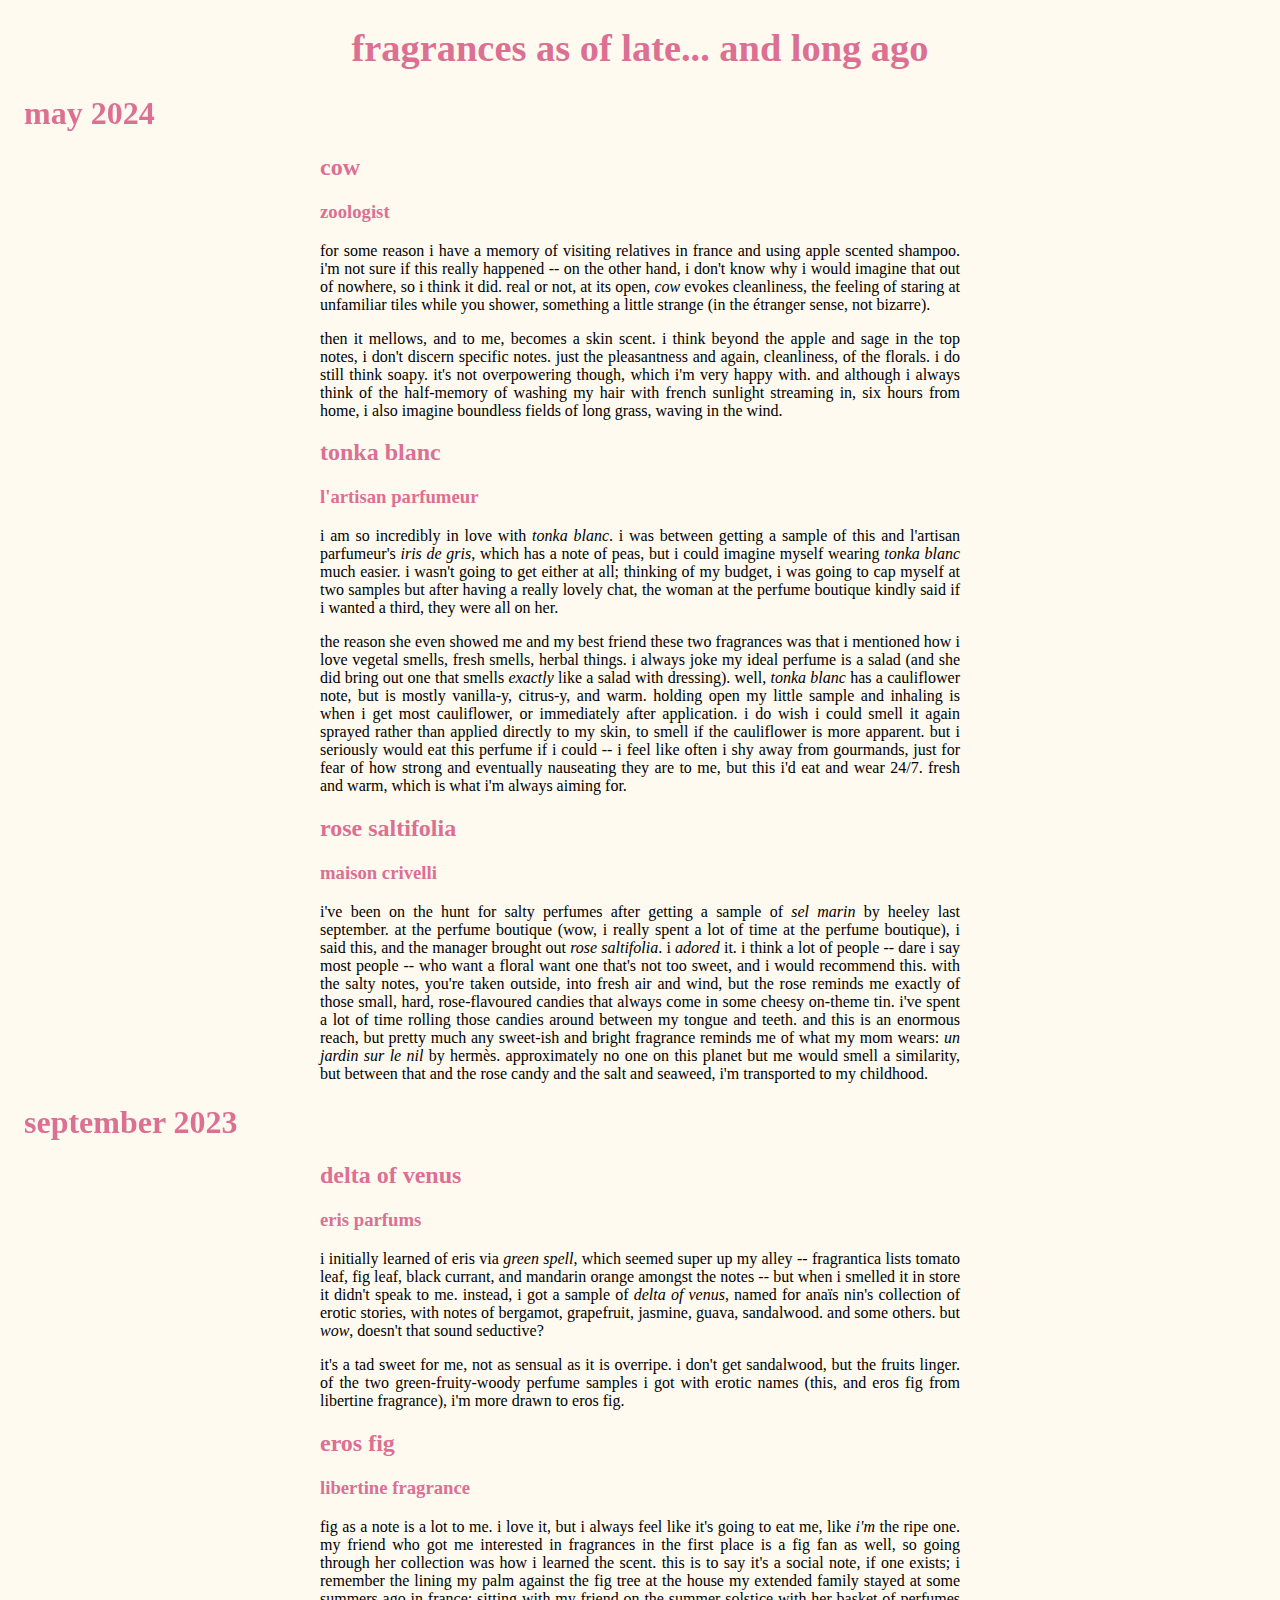
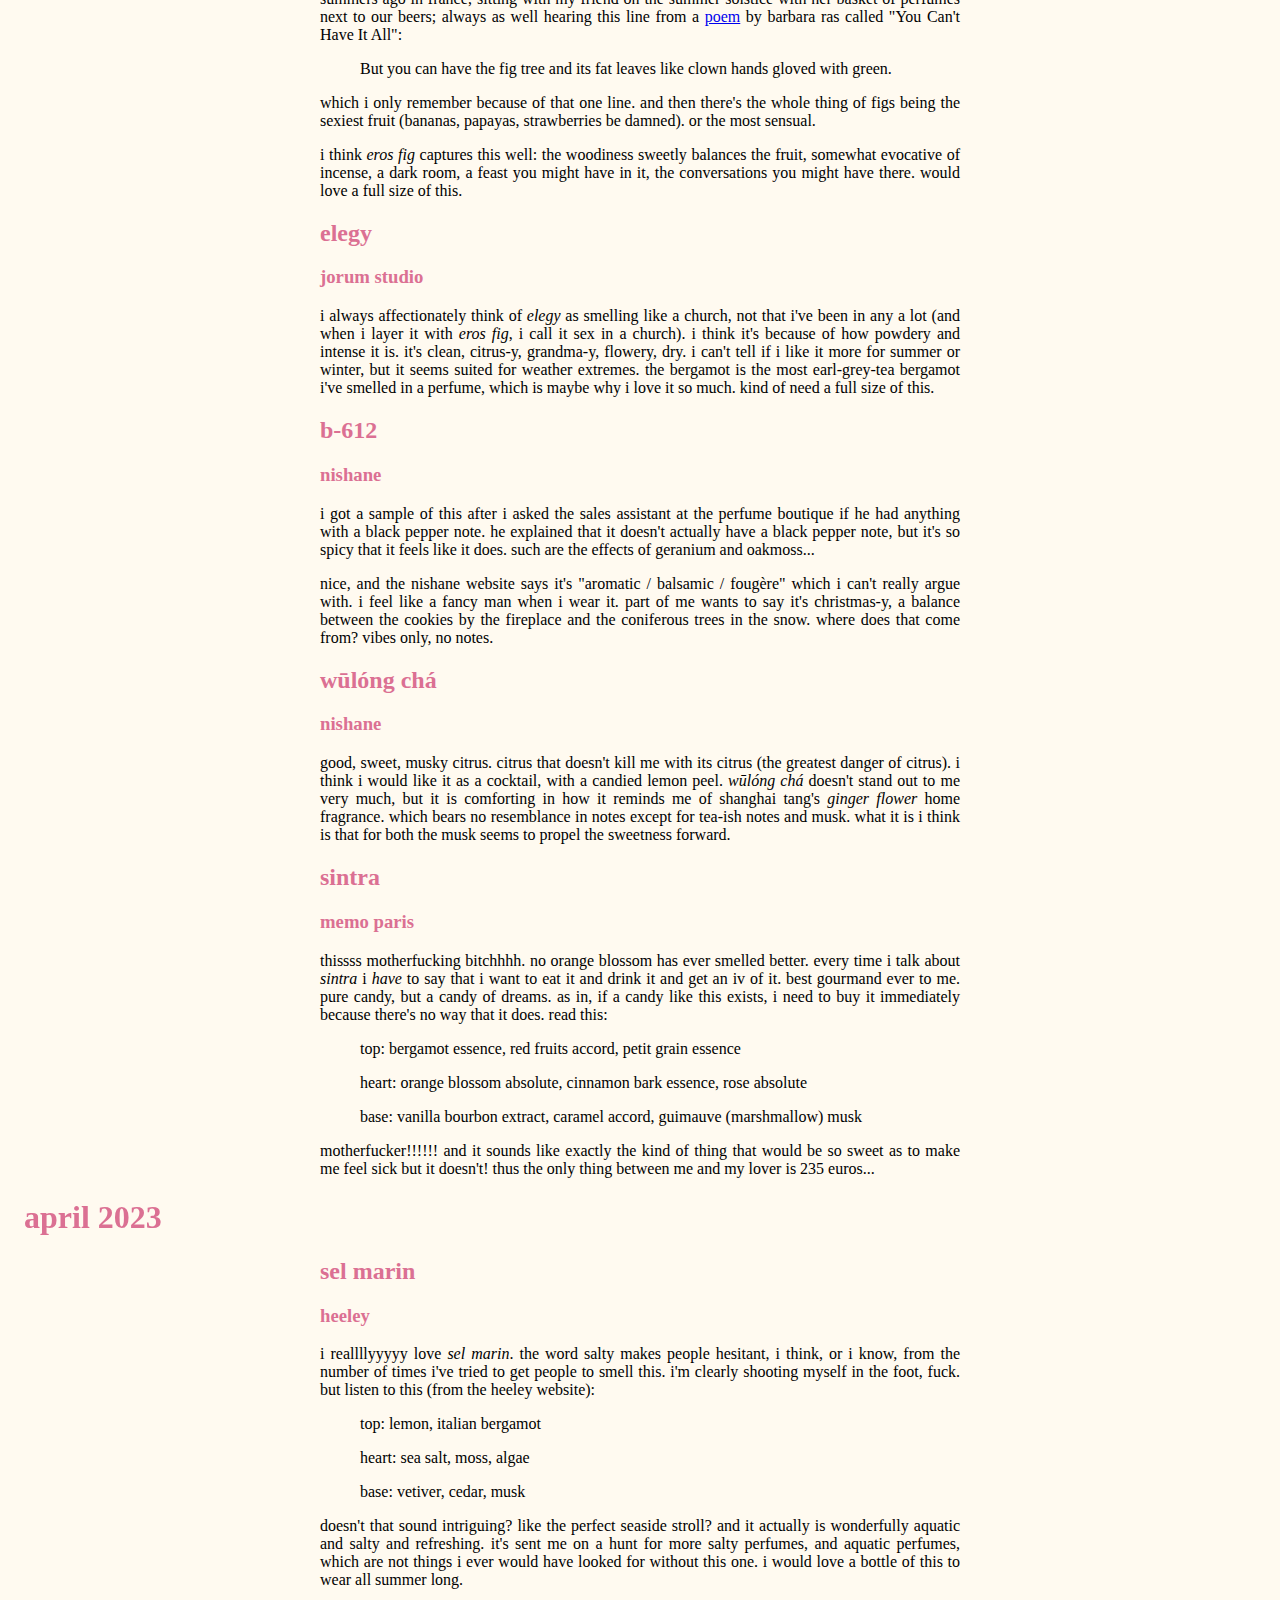
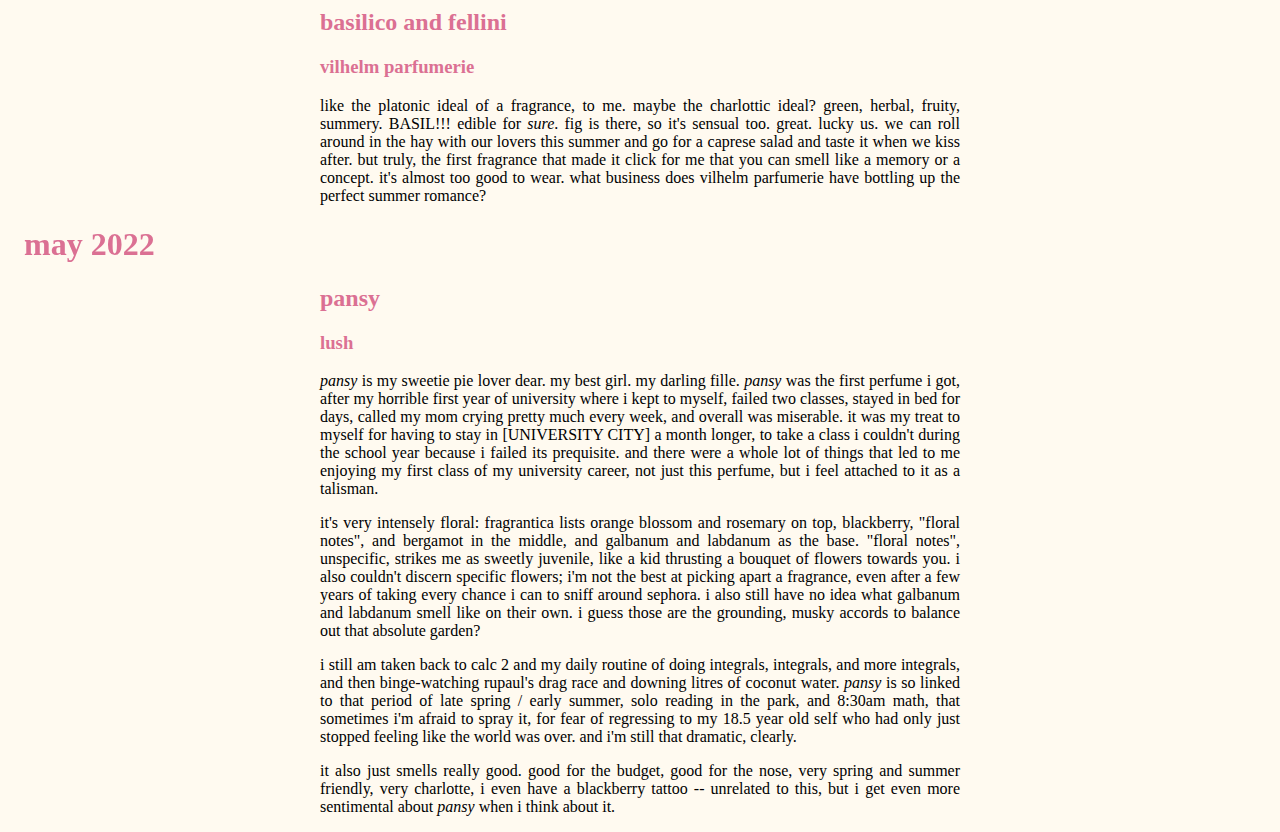
<file: char_frag.html>
<!DOCTYPE html>
<html lang="en">
  <head>
    <meta charset="utf-8">
    <title>Char's fragrances as of late</title>
    <link rel="stylesheet" href="char_review.css">
  </head>
</html>

<div class="page_header">
  <h1><a href="index.html">fragrances as of late... and long ago</a></h1>
</div>

<div class="content">
  <header class="header">
      <h1>may 2024</h1>
  </header>

<div id="zoologist_cow" class="review">
    <h2 class="title">cow</h2>
    <h3 class="author">zoologist</h3>
    <p>for some reason i have a memory of visiting relatives in france and using apple scented shampoo. i'm not sure if this really happened -- on the other hand, i don't know why i would imagine that out of nowhere, so i think it did. real or not, at its open, <i>cow</i> evokes cleanliness, the feeling of staring at unfamiliar tiles while you shower, something a little strange (in the étranger sense, not bizarre).</p>

    <p>
    then it mellows, and to me, becomes a skin scent. i think beyond the apple and sage in the top notes, i don't discern specific notes. just the pleasantness and again, cleanliness, of the florals. i do still think soapy. it's not overpowering though, which i'm very happy with. and although i always think of the half-memory of washing my hair with french sunlight streaming in, six hours from home, i also imagine boundless fields of long grass, waving in the wind.
    </p>
</div>

<div id="lartisanparfumeur_tb" class="review">
    <h2 class="title">tonka blanc</h2>
    <h3 class="author">l'artisan parfumeur</h3>
    <p>i am so incredibly in love with <i>tonka blanc</i>. i was between getting a sample of this and l'artisan parfumeur's <i>iris de gris</i>, which has a note of peas, but i could imagine myself wearing <i>tonka blanc</i> much easier. i wasn't going to get either at all; thinking of my budget, i was going to cap myself at two samples but after having a really lovely chat, the woman at the perfume boutique kindly said if i wanted a third, they were all on her.</p>

    <p>the reason she even showed me and my best friend these two fragrances was that i mentioned how i love vegetal smells, fresh smells, herbal things. i always joke my ideal perfume is a salad (and she did bring out one that smells <i>exactly</i> like a salad with dressing). well, <i>tonka blanc</i> has a cauliflower note, but is mostly vanilla-y, citrus-y, and warm. holding open my little sample and inhaling is when i get most cauliflower, or immediately after application. i do wish i could smell it again sprayed rather than applied directly to my skin, to smell if the cauliflower is more apparent. but i seriously would eat this perfume if i could -- i feel like often i shy away from gourmands, just for fear of how strong and eventually nauseating they are to me, but this i'd eat and wear 24/7. fresh and warm, which is what i'm always aiming for.</p>
</div>

<div id="mcrivelli_rs" class="review">
    <h2 class="title">rose saltifolia</h2>
    <h3 class="author">maison crivelli</h3>
    <p>i've been on the hunt for salty perfumes after getting a sample of <i>sel marin</i> by heeley last september. at the perfume boutique (wow, i really spent a lot of time at the perfume boutique), i said this, and the manager brought out <i>rose saltifolia</i>. i <i>adored</i> it. i think a lot of people -- dare i say most people -- who want a floral want one that's not too sweet, and i would recommend this. with the salty notes, you're taken outside, into fresh air and wind, but the rose reminds me exactly of those small, hard, rose-flavoured candies that always come in some cheesy on-theme tin. i've spent a lot of time rolling those candies around between my tongue and teeth. and this is an enormous reach, but pretty much any sweet-ish and bright fragrance reminds me of what my mom wears: <i>un jardin sur le nil</i> by hermès. approximately no one on this planet but me would smell a similarity, but between that and the rose candy and the salt and seaweed, i'm transported to my childhood.</p>
</div>
</div>

<div class="content">
  <header class="header">
    <h1>september 2023</h1>
  </header>

  <div id="eris_deltaofvenus" class="review">
    <h2 class="title">delta of venus</h2>
    <h3 class="author">eris parfums</h3>
    <p>i initially learned of eris via <i>green spell</i>, which seemed super up my alley -- fragrantica lists tomato leaf, fig leaf, black currant, and mandarin orange amongst the notes -- but when i smelled it in store it didn't speak to me. instead, i got a sample of <i>delta of venus</i>, named for anaïs nin's collection of erotic stories, with notes of bergamot, grapefruit, jasmine, guava, sandalwood. and some others. but <i>wow</i>, doesn't that sound seductive?</p>
    <p>it's a tad sweet for me, not as sensual as it is overripe. i don't get sandalwood, but the fruits linger. of the two green-fruity-woody perfume samples i got with erotic names (this, and eros fig from libertine fragrance), i'm more drawn to eros fig.</p>
  </div>

  <div id="libertine_erosfig" class="review">
    <h2 class="title">eros fig</h2>
    <h3 class="author">libertine fragrance</h3>
    <p>fig as a note is a lot to me. i love it, but i always feel like it's going to eat me, like <i>i'm</i> the ripe one. my friend who got me interested in fragrances in the first place is a fig fan as well, so going through her collection was how i learned the scent. this is to say it's a social note, if one exists; i remember the lining my palm against the fig tree at the house my extended family stayed at some summers ago in france; sitting with my friend on the summer solstice with her basket of perfumes next to our beers; always as well hearing this line from a <a href="https://poets.org/poem/you-cant-have-it-all">poem</a> by barbara ras called "You Can't Have It All":
      <blockquote>But you can have the fig tree and its fat leaves like clown hands gloved with green.</blockquote>
      which i only remember because of that one line. and then there's the whole thing of figs being the sexiest fruit (bananas, papayas, strawberries be damned). or the most sensual.
    </p>
    <p>i think <i>eros fig</i> captures this well: the woodiness sweetly balances the fruit, somewhat evocative of incense, a dark room, a feast you might have in it, the conversations you might have there. would love a full size of this.</p>
  </div>

  <div id="jorum_elegy" class="review">
    <h2 class="title">elegy</h2>
    <h3 class="author">jorum studio</h3>
    <p>i always affectionately think of <i>elegy</i> as smelling like a church, not that i've been in any a lot (and when i layer it with <i>eros fig</i>, i call it sex in a church). i think it's because of how powdery and intense it is. it's clean, citrus-y, grandma-y, flowery, dry. i can't tell if i like it more for summer or winter, but it seems suited for weather extremes. the bergamot is the most earl-grey-tea bergamot i've smelled in a perfume, which is maybe why i love it so much. kind of need a full size of this.</p>
  </div>

  <div id="nishane_b612" class="review">
    <h2 class="title">b-612</h2>
    <h3 class="author">nishane</h3>
    <p>i got a sample of this after i asked the sales assistant at the perfume boutique if he had anything with a black pepper note. he explained that it doesn't actually have a black pepper note, but it's so spicy that it feels like it does. such are the effects of geranium and oakmoss...</p>
    <p>nice, and the nishane website says it's "aromatic / balsamic / fougère" which i can't really argue with. i feel like a fancy man when i wear it. part of me wants to say it's christmas-y, a balance between the cookies by the fireplace and the coniferous trees in the snow. where does that come from? vibes only, no notes.
    </p>
  </div>

  <div id="nishane_wulongcha" class="review">
    <h2 class="title">wūlóng chá</h2>
    <h3 class="author">nishane</h3>
    <p>good, sweet, musky citrus. citrus that doesn't kill me with its citrus (the greatest danger of citrus). i think i would like it as a cocktail, with a candied lemon peel. <i>wūlóng chá</i> doesn't stand out to me very much, but it is comforting in how it reminds me of shanghai tang's <i>ginger flower</i> home fragrance. which bears no resemblance in notes except for tea-ish notes and musk. what it is i think is that for both the musk seems to propel the sweetness forward.</p>
  </div>

  <div id="memo_sintra" class="review">
    <h2 class="title">sintra</h2>
    <h3 class="author">memo paris</h3>
    <p>thissss motherfucking bitchhhh. no orange blossom has ever smelled better. every time i talk about <i>sintra</i> i <i>have</i> to say that i want to eat it and drink it and get an iv of it. best gourmand ever to me. pure candy, but a candy of dreams. as in, if a candy like this exists, i need to buy it immediately because there's no way that it does. read this:
    <blockquote>top: bergamot essence, red fruits accord, petit grain essence</blockquote>
    <blockquote>heart: orange blossom absolute, cinnamon bark essence, rose absolute</blockquote>
    <blockquote>base: vanilla bourbon extract, caramel accord, guimauve (marshmallow) musk</blockquote>
    motherfucker!!!!!! and it sounds like exactly the kind of thing that would be so sweet as to make me feel sick but it doesn't! thus the only thing between me and my lover is 235 euros...</p>
  </div>

</div>

<div class="content">
  <header class="header">
    <h1>april 2023</h1>
  </header>

  <div id="heeley_selmarin" class="review">
    <h2 class="title">sel marin</h2>
    <h3 class="author">heeley</h3>
    <p>i reallllyyyyy love <i>sel marin</i>. the word salty makes people hesitant, i think, or i know, from the number of times i've tried to get people to smell this. i'm clearly shooting myself in the foot, fuck. but listen to this (from the heeley website):
    <blockquote>top: lemon, italian bergamot</blockquote>
    <blockquote>heart: sea salt, moss, algae</blockquote>
    <blockquote>base: vetiver, cedar, musk</blockquote>
    doesn't that sound intriguing? like the perfect seaside stroll? and it actually is wonderfully aquatic and salty and refreshing. it's sent me on a hunt for more salty perfumes, and aquatic perfumes, which are not things i ever would have looked for without this one. i would love a bottle of this to wear all summer long.</p>
  </div>

  <div id="vilhelm_basilicoandfellini" class="review">
    <h2 class="title">basilico and fellini</h2>
    <h3 class="author">vilhelm parfumerie</h3>
    <p>like the platonic ideal of a fragrance, to me. maybe the charlottic ideal? green, herbal, fruity, summery. BASIL!!! edible for <i>sure</i>. fig is there, so it's sensual too. great. lucky us. we can roll around in the hay with our lovers this summer and go for a caprese salad and taste it when we kiss after. but truly, the first fragrance that made it click for me that you can smell like a memory or a concept. it's almost too good to wear. what business does vilhelm parfumerie have bottling up the perfect summer romance?</p>
  </div>
</div>

<div class="content">
  <header class="header">
    <h1>may 2022</h1>
  </header>

  <div id="lush_pansy" class="review">
    <h2 class="title">pansy</h2>
    <h3 class="author">lush</h3>
    <p><i>pansy</i> is my sweetie pie lover dear. my best girl. my darling fille. <i>pansy</i> was the first perfume i got, after my horrible first year of university where i kept to myself, failed two classes, stayed in bed for days, called my mom crying pretty much every week, and overall was miserable. it was my treat to myself for having to stay in [UNIVERSITY CITY] a month longer, to take a class i couldn't during the school year because i failed its prequisite. and there were a whole lot of things that led to me enjoying my first class of my university career, not just this perfume, but i feel attached to it as a talisman.</p>
    <p>
    it's very intensely floral: fragrantica lists orange blossom and rosemary on top, blackberry, "floral notes", and bergamot in the middle, and galbanum and labdanum as the base. "floral notes", unspecific, strikes me as sweetly juvenile, like a kid thrusting a bouquet of flowers towards you. i also couldn't discern specific flowers; i'm not the best at picking apart a fragrance, even after a few years of taking every chance i can to sniff around sephora. i also still have no idea what galbanum and labdanum smell like on their own. i guess those are the grounding, musky accords to balance out that absolute garden?</p>
    <p>i still am taken back to calc 2 and my daily routine of doing integrals, integrals, and more integrals, and then binge-watching rupaul's drag race and downing litres of coconut water. <i>pansy</i> is so linked to that period of late spring / early summer, solo reading in the park, and 8:30am math, that sometimes i'm afraid to spray it, for fear of regressing to my 18.5 year old self who had only just stopped feeling like the world was over. and i'm still that dramatic, clearly.</p>
    <p>it also just smells really good. good for the budget, good for the nose, very spring and summer friendly, very charlotte, i even have a blackberry tattoo -- unrelated to this, but i get even more sentimental about <i>pansy</i> when i think about it.</p>
  </div>
</div>
</file>
<file: charlottestyle.css>
h1 {
    color: palevioletred;
    text-align: center;
    font-size: 4em;
    margin: 0;
}

h1.andlongago {
    color: palevioletred;
    text-align:center;
    font-size:3em;
}

h2 {
    color: palevioletred;
    text-align: center;
}

h3 {
    color: palevioletred;
    text-align: center;

    a:link, a:visited {
        color: palevioletred;
    }

    a:hover, a:active {
        color: #AF5A76;
    }

}

p {
    text-align: center;
}

div.list-cont {
    text-align: center;
}

ul.mylist {
    display: inline-block;
    text-align: left;
    max-width: 20rem;

    a:link {
        color: palevioletred;
    }

    a:visited {
        color: #8C485E;
    }

    a:hover, a:active {
        color: #AF5A76;
    }
}

body {
    background-color: floralwhite;
}
</file>
<file: char_review.css>
.review {
    display: block;
    text-align: justify;
    max-width: 40rem;
    margin: 0 auto;
    scroll-margin-top: 7em;

    .title {
        color: palevioletred;
    }
    .author {
        color: palevioletred;
    }
}

.page_header {
    position: sticky;
    text-align: center;
    top: 0;
    color: palevioletred;
    background-color: floralwhite;
    font-size: 1.2em;
    padding: 0.0005em;


    a:link, a:visited {
        color: palevioletred;
        margin: 1.2em;
        text-decoration: none;
    }

    a:hover {
        color: #AF5A76;
    }

    a:active {
        color: pink;
    }

}


.content .header {
   margin: 1em;
   position: sticky;
   top: 1em;
   color: palevioletred;
}

body {
    background-color: floralwhite;
}
</file>
